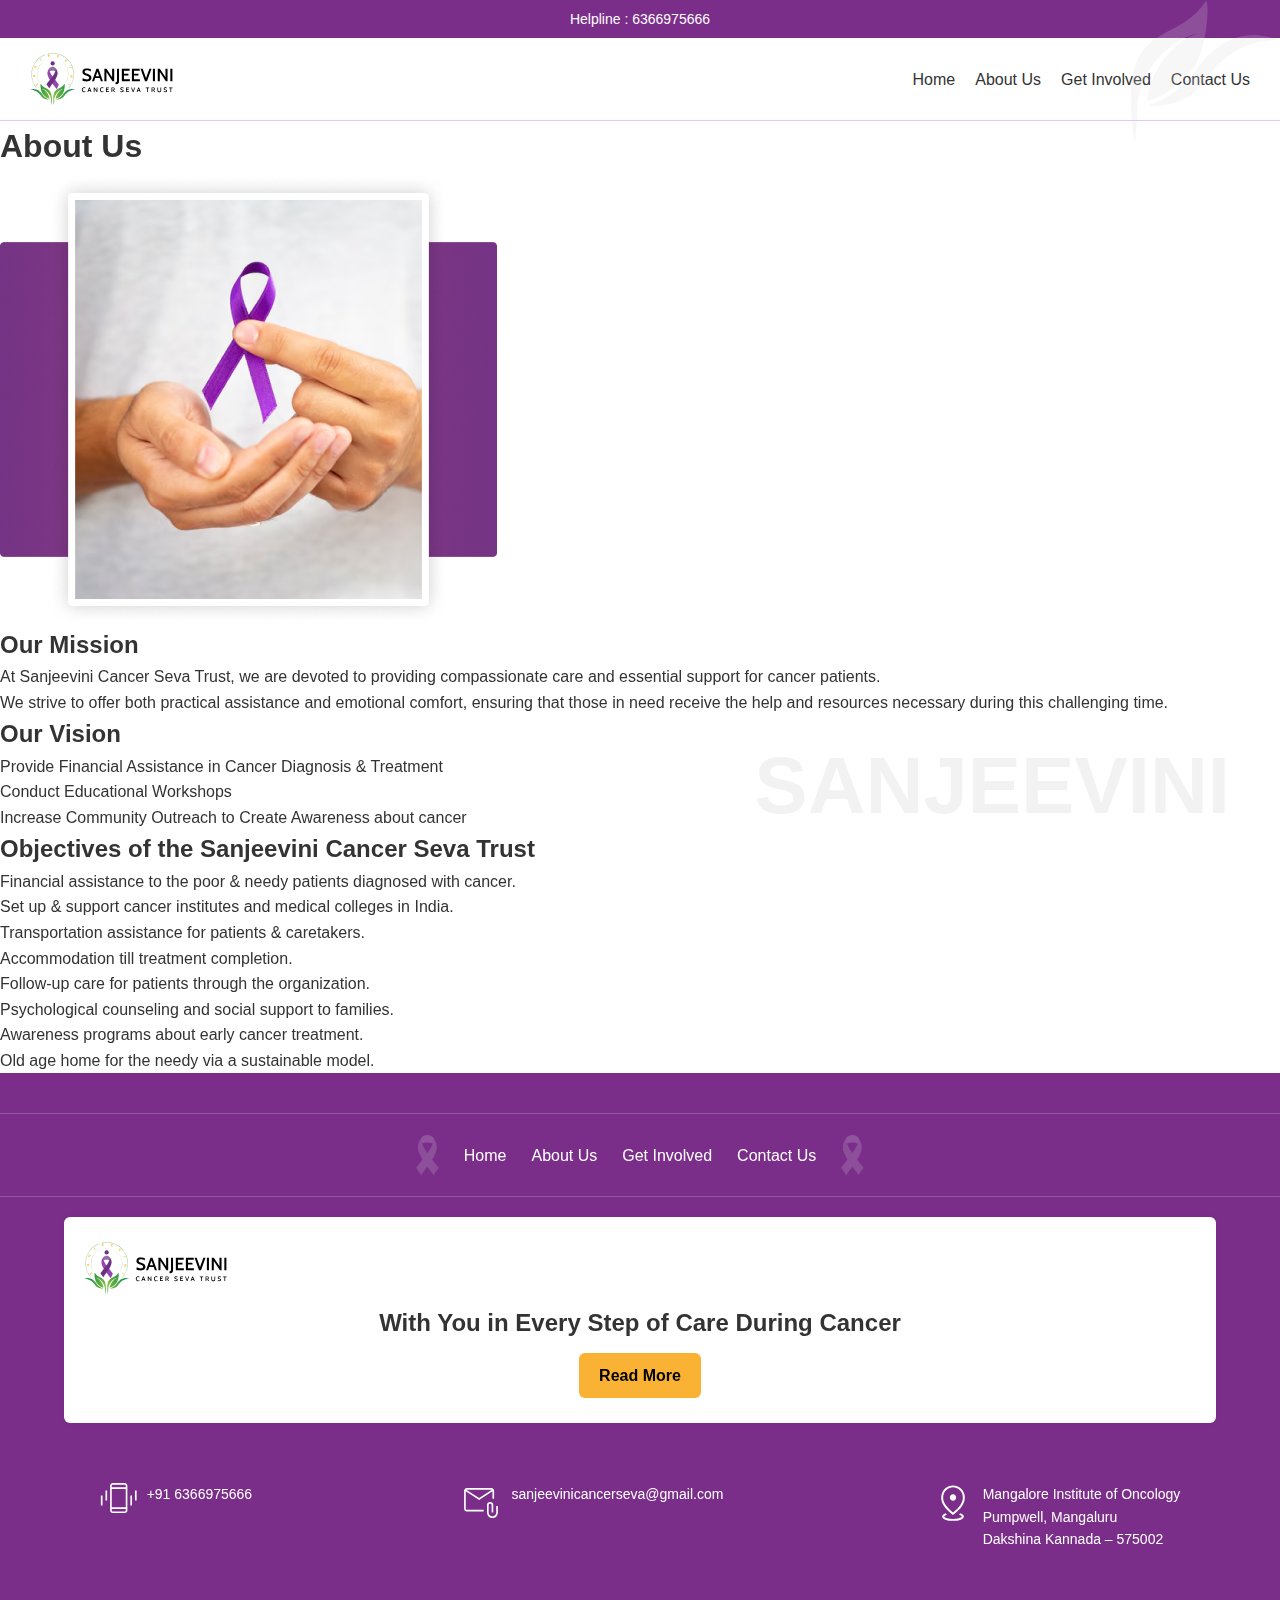
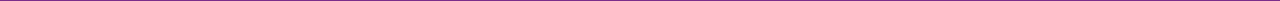
<file: index.html>
<!DOCTYPE html>
<html lang="en">
<head>
  <meta charset="UTF-8" />
  <meta name="viewport" content="width=device-width, initial-scale=1.0" />
  <title>Sanjeevini Cancer Seva Trust</title>
  <link rel="stylesheet" href="style.css" />
  <style>
    .hamburger {
      display: none;
    }

    @media (max-width: 768px) {
      .navbar {
        position: relative;
      }

      .hamburger {
        display: block;
        font-size: 28px;
        background: none;
        border: none;
        color: #7b2d8a;
        cursor: pointer;
        position: absolute;
        top: 50%;
        right: 20px;
        transform: translateY(-50%);
        z-index: 1001;
      }

      #nav-links {
        display: none;
        flex-direction: column;
        position: absolute;
        top: 60px;
        right: 20px;
        background-color: #fff;
        border: 1px solid #ccc;
        box-shadow: 0 8px 20px rgba(0, 0, 0, 0.1);
        border-radius: 10px;
        padding: 10px 0;
        z-index: 1000;
      }

      #nav-links.show {
        display: flex;
      }

      #nav-links li {
        text-align: right;
        padding: 10px 20px;
      }
    }
  </style>
</head>
<body>
  <!-- Top-right leaf image -->
  <img src="leaf_img.svg" alt="Leaf" class="leaf-top-right" />

  <!-- Header -->
  <header>
    <div class="top-bar">Helpline : 6366975666</div>
    <nav class="navbar">
      <img src="header_logo.svg" alt="Cancer Ribbon" />
      <!-- Hamburger Menu Icon -->
      <button class="hamburger" onclick="toggleMobileMenu()">&#9776;</button>
      <!-- Navigation Links -->
      <ul id="nav-links">
        <li><a href="home.html">Home</a></li>
        <li><a href="index.html">About Us</a></li>
        <li><a href="involved.html">Get Involved</a></li>
        <li><a href="contact.html">Contact Us</a></li>
      </ul>
    </nav>
  </header>

  <section class="about">
    <h1>About Us</h1>
    <div class="about-content">
      <img src="cancer_ribbon.png" alt="Cancer Ribbon" />
      <div>
        <h2>Our Mission</h2>
        <p>At Sanjeevini Cancer Seva Trust, we are devoted to providing compassionate care and essential support for cancer patients.</p>
        <p>We strive to offer both practical assistance and emotional comfort, ensuring that those in need receive the help and resources necessary during this challenging time.</p>

        <h2>Our Vision</h2>
        <ul class="orange-checkbox-list">
          <li>Provide Financial Assistance in Cancer Diagnosis & Treatment</li>
          <li>Conduct Educational Workshops</li>
          <li>Increase Community Outreach to Create Awareness about cancer</li>
        </ul>
      </div>
    </div>
  </section>

  <section class="objectives">
    <h2>Objectives of the Sanjeevini Cancer Seva Trust</h2>
    <ul>
      <li>Financial assistance to the poor & needy patients diagnosed with cancer.</li>
      <li>Set up & support cancer institutes and medical colleges in India.</li>
      <li>Transportation assistance for patients & caretakers.</li>
      <li>Accommodation till treatment completion.</li>
      <li>Follow-up care for patients through the organization.</li>
      <li>Psychological counseling and social support to families.</li>
      <li>Awareness programs about early cancer treatment.</li>
      <li>Old age home for the needy via a sustainable model.</li>
    </ul>
  </section>

  <footer>
    <nav class="footer-nav">
      <img src="vision_img.svg" alt="Ribbon" class="ribbon-icon" />
      <a href="home.html">Home</a>
      <a href="index.html">About Us</a>
      <a href="involved.html">Get Involved</a>
      <a href="contact.html">Contact Us</a>
      <img src="vision_img.svg" alt="Ribbon" class="ribbon-icon" />
    </nav>

    <div class="footer-box">
      <img src="header_logo.svg" alt="Sanjeevini Logo" />
      <h2>With You in Every Step of Care During Cancer</h2>
      <a href="#" class="read-more-btn">Read More</a>
    </div>

    <div class="footer-contact">
      <div class="contact-item">
        <img src="phone.svg" alt="Phone" />
        <p>+91 6366975666</p>
      </div>
      <div class="contact-item">
        <img src="email.svg" alt="Email" />
        <p>sanjeevinicancerseva@gmail.com</p>
      </div>
      <div class="contact-item">
        <img src="location.svg" alt="Location" />
        <p>
          Mangalore Institute of Oncology<br />
          Pumpwell, Mangaluru<br />
          Dakshina Kannada – 575002
        </p>
      </div>
    </div>
  </footer>

  <!-- Mobile Toggle Script -->
  <script>
    function toggleMobileMenu() {
      const navLinks = document.getElementById("nav-links");
      navLinks.classList.toggle("show");
    }
  </script>
</body>
</html>
</file>
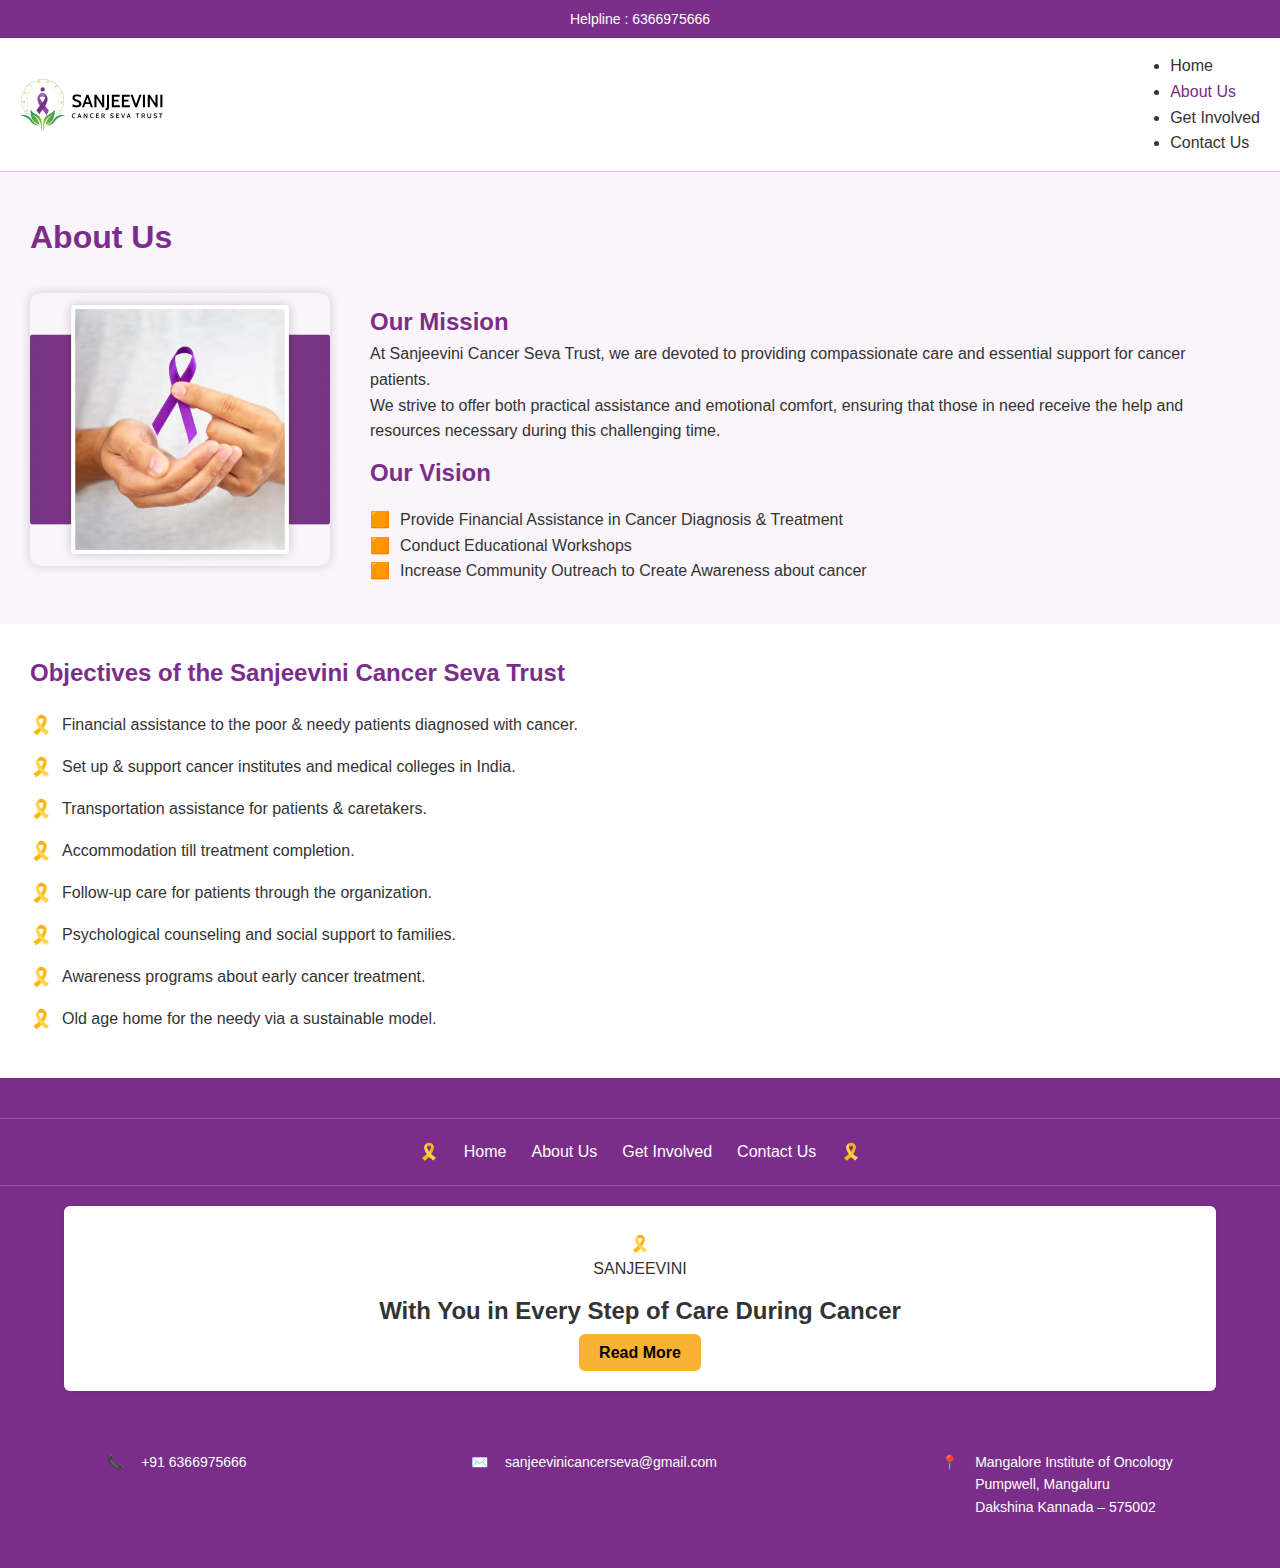
<file: aboutus.html>
<!DOCTYPE html>
<html lang="en">
<head>
  <meta charset="UTF-8" />
  <meta name="viewport" content="width=device-width, initial-scale=1.0" />
  <title>Get Involved - Sanjeevini Trust</title>
  <link rel="stylesheet" href="aboutus.css" />
</head>
<body>
  <!-- Top-right leaf image -->
  <img src="leaf_img.svg" alt="Leaf" class="leaf-top-right" />

  <!-- Header -->
  <header>
    <div class="top-bar">Helpline : 6366975666</div>
    <nav class="navbar">
      <img src="header_logo.svg" alt="Cancer Ribbon" />

      <!-- Dropdown Hamburger Menu -->
      <div class="dropdown">
        <button class="hamburger" aria-expanded="false" onclick="toggleDropdown()">☰</button>
        <ul id="dropdown-menu" class="dropdown-menu">
          <li><a href="home.html">Home</a></li>
          <li><a class="active" href="aboutus.html">About Us</a></li>
          <li><a href="index.html">Get Involved</a></li>
          <li><a href="contact.html">Contact Us</a></li>
        </ul>
      </div>
    </nav>
  </header>

  <!-- Page Content -->
  <section class="about">
    <h1>About Us</h1>
    <div class="about-content">
      <img src="cancer_ribbon.png" alt="Cancer Ribbon" />
      <div>
        <h2>Our Mission</h2>
        <p>At Sanjeevini Cancer Seva Trust, we are devoted to providing compassionate care and essential support for cancer patients.</p>
        <p>We strive to offer both practical assistance and emotional comfort, ensuring that those in need receive the help and resources necessary during this challenging time.</p>

        <h2>Our Vision</h2>
        <ul class="orange-checkbox-list">
          <li>Provide Financial Assistance in Cancer Diagnosis & Treatment</li>
          <li>Conduct Educational Workshops</li>
          <li>Increase Community Outreach to Create Awareness about cancer</li>
        </ul>
      </div>
    </div>
  </section>

  <section class="objectives">
    <h2>Objectives of the Sanjeevini Cancer Seva Trust</h2>
    <ul class="objectives-list">
      <li><span class="bullet-icon">🎗️</span> Financial assistance to the poor & needy patients diagnosed with cancer.</li>
      <li><span class="bullet-icon">🎗️</span> Set up & support cancer institutes and medical colleges in India.</li>
      <li><span class="bullet-icon">🎗️</span> Transportation assistance for patients & caretakers.</li>
      <li><span class="bullet-icon">🎗️</span> Accommodation till treatment completion.</li>
      <li><span class="bullet-icon">🎗️</span> Follow-up care for patients through the organization.</li>
      <li><span class="bullet-icon">🎗️</span> Psychological counseling and social support to families.</li>
      <li><span class="bullet-icon">🎗️</span> Awareness programs about early cancer treatment.</li>
      <li><span class="bullet-icon">🎗️</span> Old age home for the needy via a sustainable model.</li>
    </ul>
  </section>

  <footer>
    <nav class="footer-nav">
      <div class="ribbon-icon">🎗️</div>
      <a href="home.html">Home</a>
      <a href="aboutus.html">About Us</a>
      <a href="index.html">Get Involved</a>
      <a href="contact.html">Contact Us</a>
      <div class="ribbon-icon">🎗️</div>
    </nav>

    <div class="footer-box">
      <div class="footer-logo">
        <div class="footer-logo-icon">🎗️</div>
        <span>SANJEEVINI</span>
      </div>
      <h2>With You in Every Step of Care During Cancer</h2>
      <a href="#" class="read-more-btn">Read More</a>
    </div>

    <div class="footer-contact">
      <div class="contact-item">
        <div class="contact-icon phone-icon-small"></div>
        <p>+91 6366975666</p>
      </div>
      <div class="contact-item">
        <div class="contact-icon email-icon-small"></div>
        <p>sanjeevinicancerseva@gmail.com</p>
      </div>
      <div class="contact-item">
        <div class="contact-icon location-icon-small"></div>
        <p>Mangalore Institute of Oncology<br />Pumpwell, Mangaluru<br />Dakshina Kannada – 575002</p>
      </div>
    </div>
  </footer>

  <!-- Script for Dropdown -->
  <script>
    function toggleDropdown() {
      const dropdown = document.getElementById('dropdown-menu');
      const button = document.querySelector('.hamburger');
      const isOpen = dropdown.classList.toggle('show');
      button.setAttribute('aria-expanded', isOpen);
    }

    // Close dropdown when clicking outside
    window.addEventListener('click', function (e) {
      const dropdown = document.getElementById('dropdown-menu');
      const button = document.querySelector('.hamburger');
      if (!button.contains(e.target) && !dropdown.contains(e.target)) {
        dropdown.classList.remove('show');
        button.setAttribute('aria-expanded', false);
      }
    });
  </script>
</body>
</html>
</file>
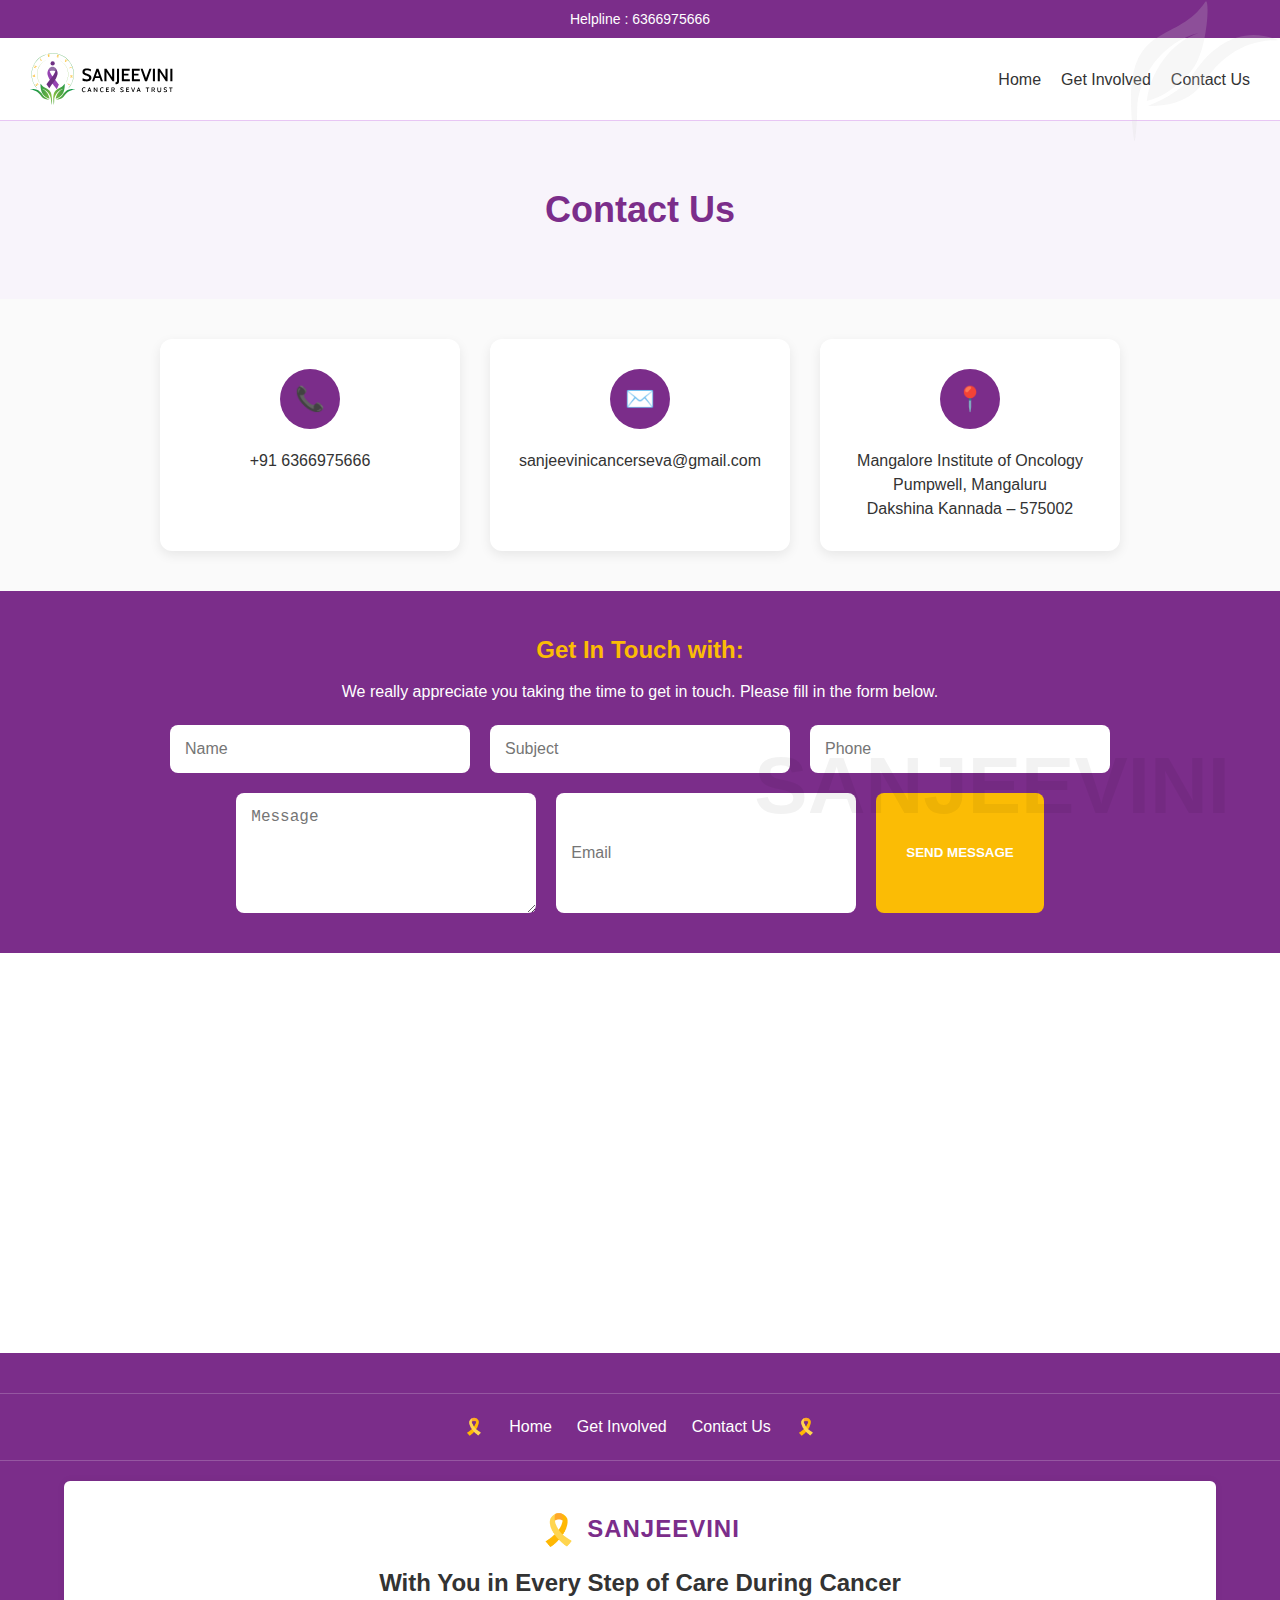
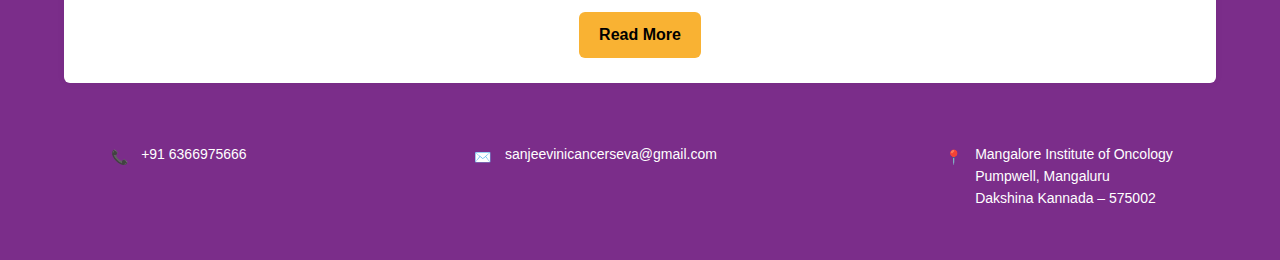
<file: contact.html>
<!DOCTYPE html>
<html lang="en">
<head>
  <meta charset="UTF-8" />
  <meta name="viewport" content="width=device-width, initial-scale=1.0" />
  <title>Sanjeevini Cancer Seva Trust</title>
  <link rel="stylesheet" href="contact.css" />
</head>
<body>
  <!-- Top-right leaf image -->
  <img src="leaf_img.svg" alt="Leaf" class="leaf-top-right" />

  <!-- Header -->
  <header>
    <div class="top-bar">Helpline : 6366975666</div>
    <nav class="navbar">
      <img src="header_logo.svg" alt="Cancer Ribbon" />
      <!-- Hamburger Menu Icon -->
<button class="hamburger" onclick="toggleMobileMenu()">☰</button>

<!-- Navigation Links -->
<ul id="nav-links">
        <li><a href="home.html">Home</a></li>
        <li><a href="involved.html">Get Involved</a></li>
        <li><a href="contact.html">Contact Us</a></li>
      </ul>

     </nav>
  </header>


  <!-- Page Heading -->
  <section class="page-header">
    <h1>Contact Us</h1>
  </section>

  <!-- Contact Info Section -->
  <section class="contact-section">
    <div class="contact-cards">
      <!-- Phone Card -->
      <div class="contact-card">
        <div class="icon phone-icon"></div>
        <p>+91 6366975666</p>
      </div>
  
      <!-- Email Card -->
      <div class="contact-card">
        <div class="icon email-icon"></div>
        <p>sanjeevinicancerseva@gmail.com</p>
      </div>
  
      <!-- Location Card -->
      <div class="contact-card">
        <div class="icon location-icon"></div>
        <p>
          Mangalore Institute of Oncology<br />
          Pumpwell, Mangaluru<br />
          Dakshina Kannada – 575002
        </p>
      </div>
    </div>
  </section>

  <!-- Contact Form -->
  <section class="form-section">
    <h3>Get In Touch with:</h3>
    <p>We really appreciate you taking the time to get in touch. Please fill in the form below.</p>
    <form class="contact-form">
      <input type="text" placeholder="Name" required />
      <input type="text" placeholder="Subject" required />
      <input type="tel" placeholder="Phone" required />
      <textarea placeholder="Message" required></textarea>
      <input type="email" placeholder="Email" required />
      <button type="submit" class="send-btn">SEND MESSAGE</button>
    </form>
  </section>

  <!-- Embedded Map -->
  <section class="map-section">
    <iframe
      src="https://www.google.com/maps/embed?pb=!1m18!1m12!1m3!1d3890.249622787835!2d74.84942127479554!3d12.867343687419323!2m3!1f0!2f0!3f0!3m2!1i1024!2i768!4f13.1!3m3!1m2!1s0x3ba35b4fae72f52f%3A0xbb362cb22b59eae4!2sMangalore%20Institute%20of%20Oncology!5e0!3m2!1sen!2sin!4v1689403542395!5m2!1sen!2sin"
      width="100%"
      height="450"
      style="border:0;"
      allowfullscreen=""
      loading="lazy"
      referrerpolicy="no-referrer-when-downgrade">
    </iframe>
  </section>

  <!-- Footer -->
  <footer>
    <nav class="footer-nav">
      <div class="ribbon-icon">🎗️</div>
      <a href="home.html">Home</a>
      <a href="involved.html">Get Involved</a>
      <a href="contact.html">Contact Us</a>
      <div class="ribbon-icon">🎗️</div>
    </nav>

    <div class="footer-box">
      <div class="footer-logo">
        <div class="footer-logo-icon">🎗️</div>
        <span>SANJEEVINI</span>
      </div>
      <h2>With You in Every Step of Care During Cancer</h2>
      <a href="#" class="read-more-btn">Read More</a>
    </div>

    <div class="footer-contact">
      <div class="contact-item">
        <div class="contact-icon phone-icon-small"></div>
        <p>+91 6366975666</p>
      </div>
      <div class="contact-item">
        <div class="contact-icon email-icon-small"></div>
        <p>sanjeevinicancerseva@gmail.com</p>
      </div>
      <div class="contact-item">
        <div class="contact-icon location-icon-small"></div>
        <p>
          Mangalore Institute of Oncology<br />
          Pumpwell, Mangaluru<br />
          Dakshina Kannada – 575002
        </p>
      </div>
    </div>
  </footer>

  <!-- Responsive Hamburger Menu JS -->
  <script>
    const menuToggle = document.getElementById("menu-toggle");
    const navLinks = document.getElementById("nav-links");

    menuToggle.addEventListener("click", () => {
      navLinks.classList.toggle("active");
    });

    // Optional: Close nav on link click (mobile)
    const links = navLinks.querySelectorAll("a");
    links.forEach(link => {
      link.addEventListener("click", () => {
        navLinks.classList.remove("active");
      });
    });
  </script>
  <script>
    function toggleMobileMenu() {
      const navLinks = document.getElementById('nav-links');
      navLinks.classList.toggle('show');
    }
  </script>
  
</body>
</html>
</file>
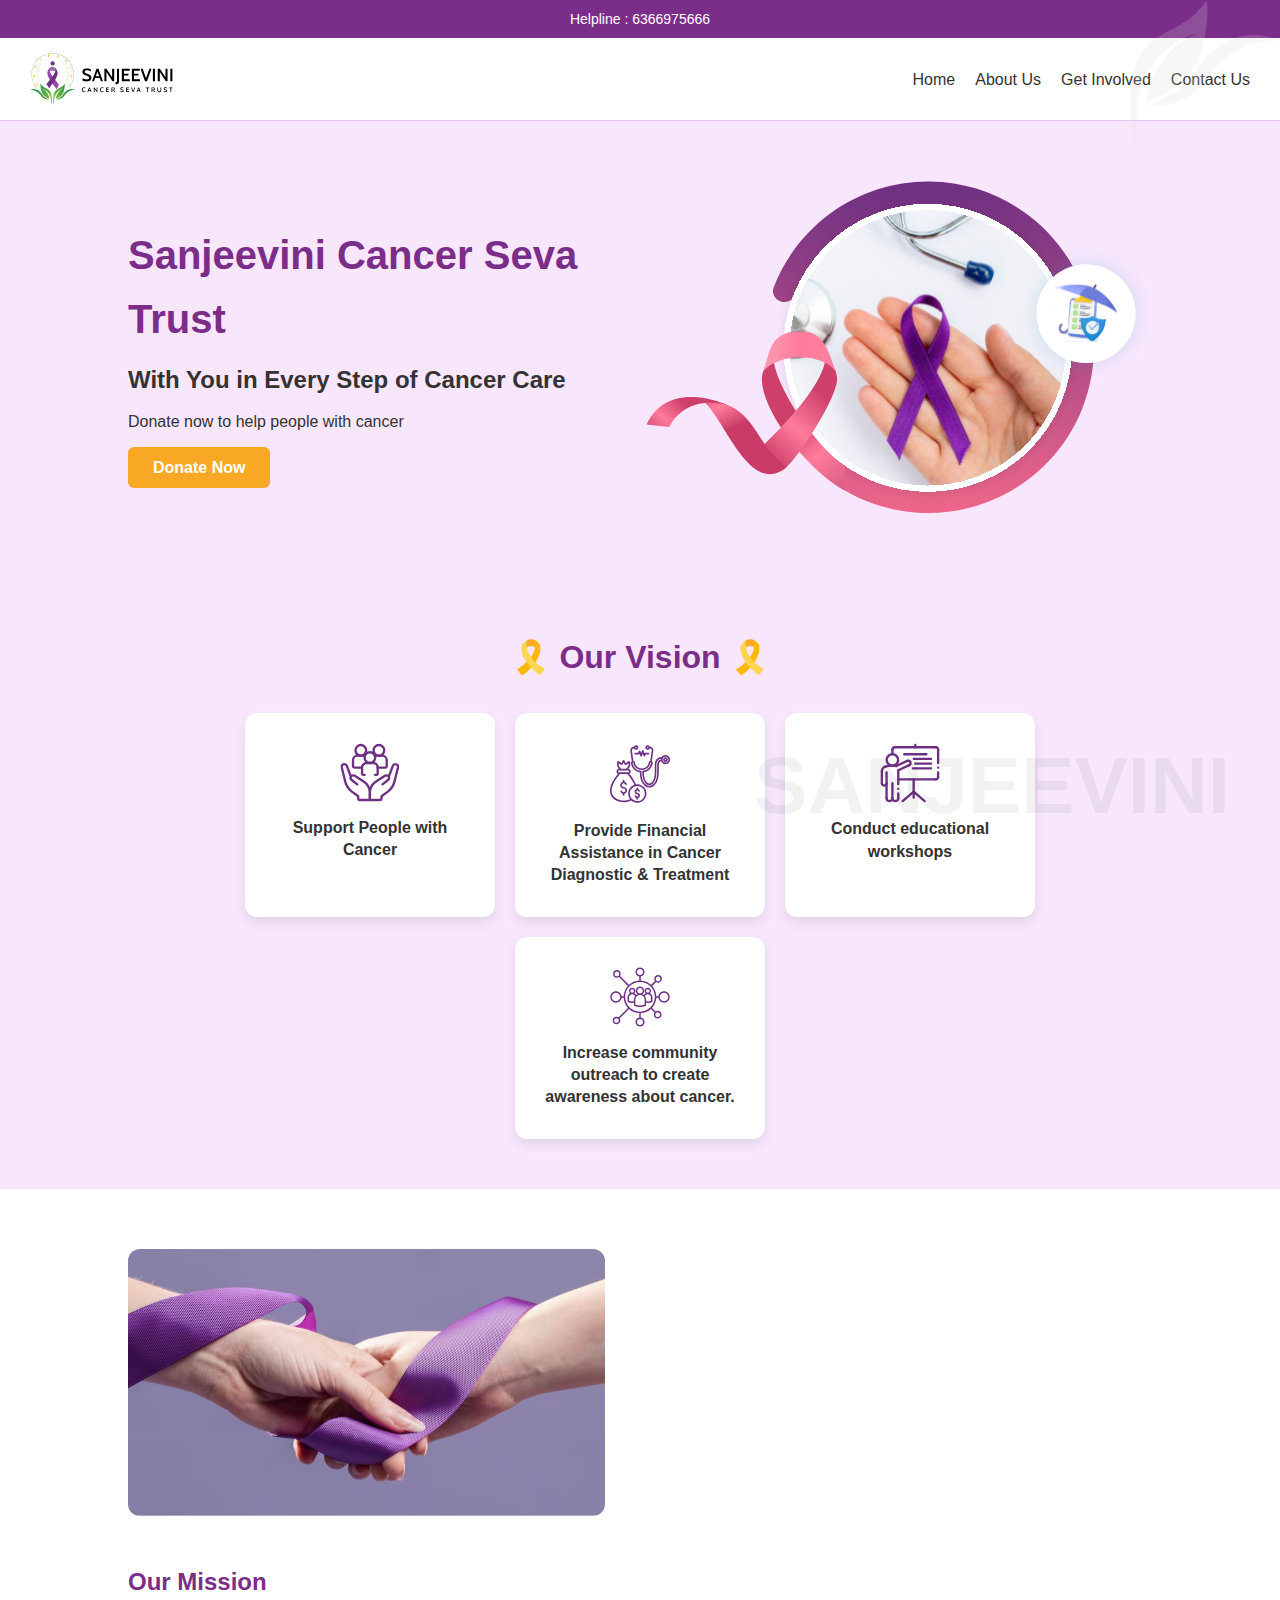
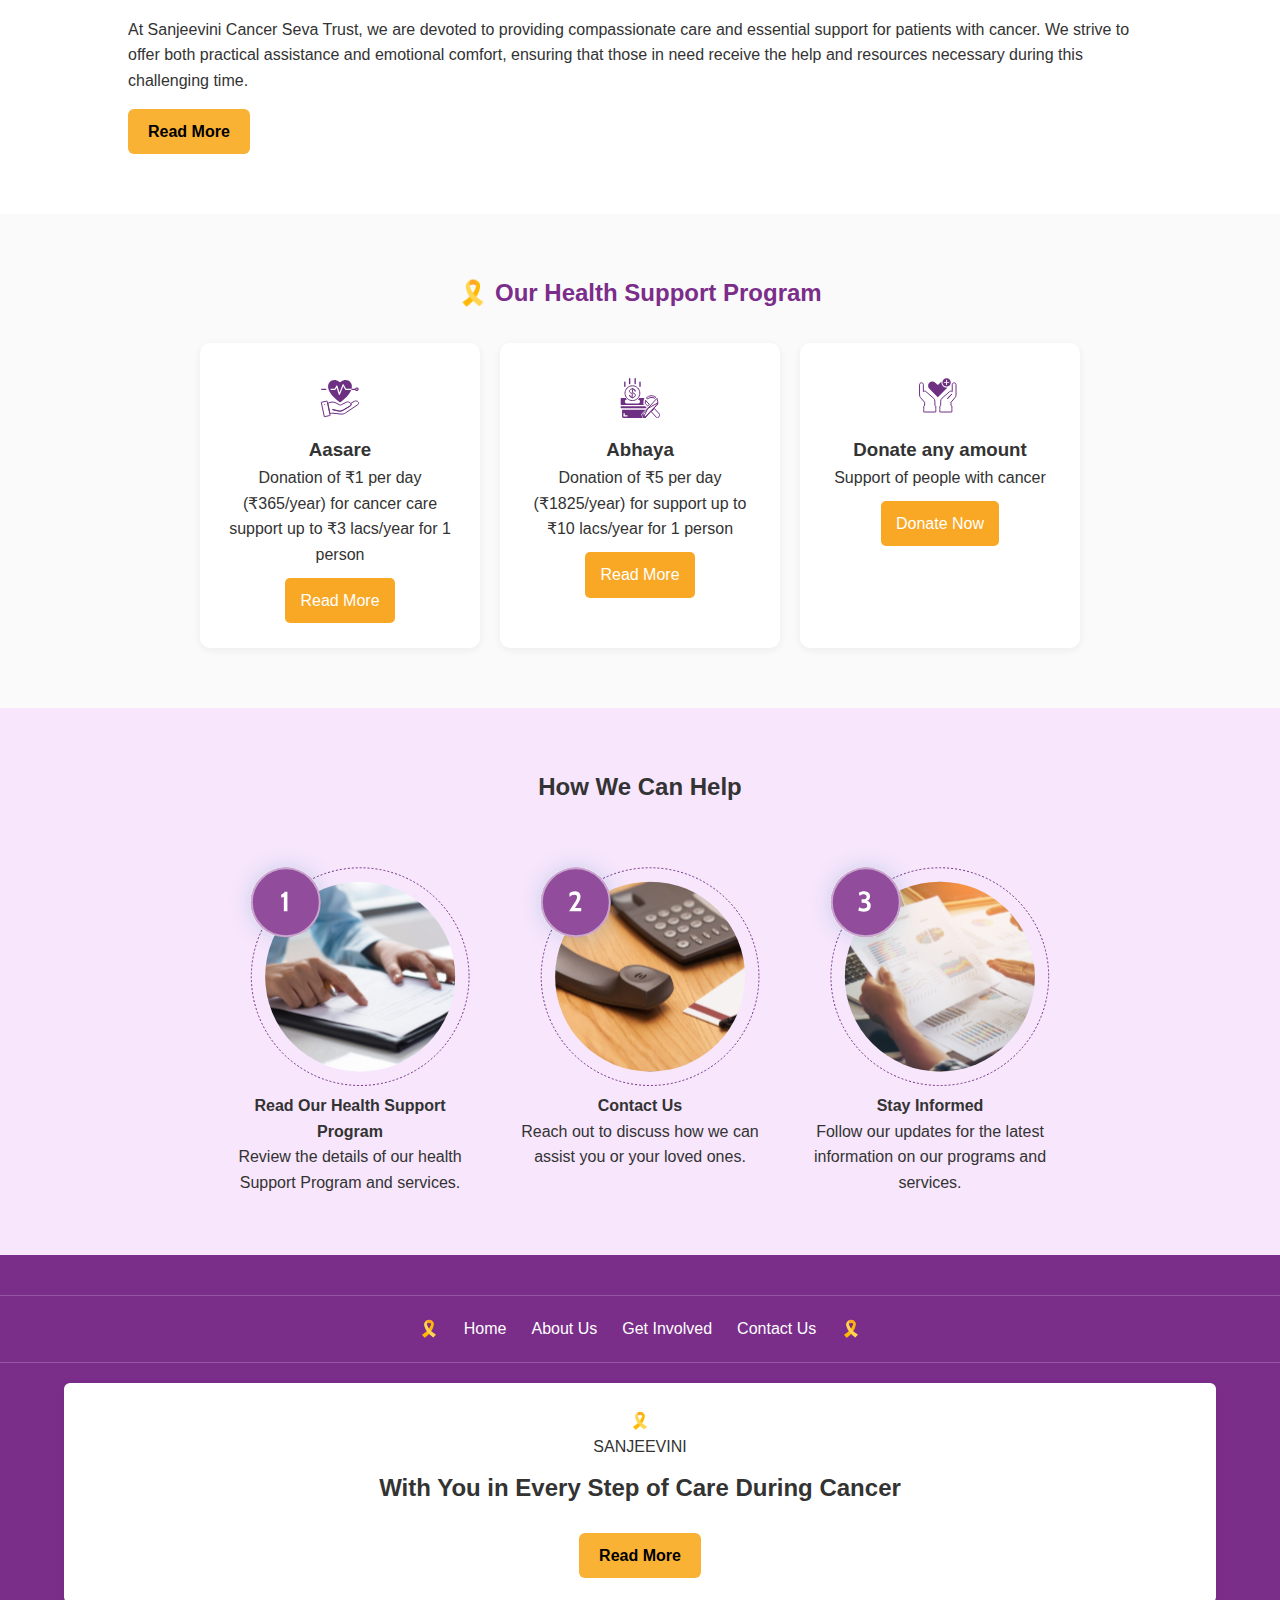
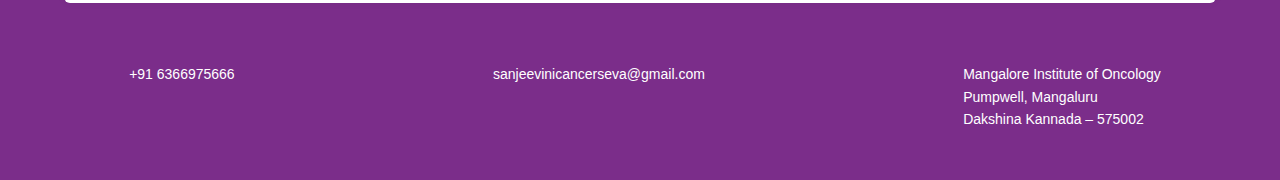
<file: home.html>
<!DOCTYPE html>
<html lang="en">
<head>
  <meta charset="UTF-8" />
  <meta name="viewport" content="width=device-width, initial-scale=1.0" />
  <title>Sanjeevini Cancer Seva Trust</title>
  <link rel="stylesheet" href="home.css" />
</head>
<body>
  <!-- Top-right leaf image -->
  <img src="leaf_img.svg" alt="Leaf" class="leaf-top-right" />

  <!-- Header -->
  <header>
    <div class="top-bar">Helpline : 6366975666</div>
    <nav class="navbar">
      <img src="header_logo.svg" alt="Cancer Ribbon" />
      <button id="menu-toggle" class="hamburger">&#9776;</button>
      <ul id="nav-links">
        <li><a href="#">Home</a></li>
        <li><a href="index.html">About Us</a></li>
        <li><a href="involved.html">Get Involved</a></li>
        <li><a href="contact.html">Contact Us</a></li>
      </ul>
    </nav>
  </header>

  <!-- Hero Section -->
  <section class="hero">
    <div class="hero-text">
      <h1>Sanjeevini Cancer Seva Trust</h1>
      <h3>With You in Every Step of Cancer Care</h3>
      <p>Donate now to help people with cancer</p>
      <a href="#" class="donate-btn">Donate Now</a>
    </div>
    <div class="hero-image">
      <img src="banner_img.svg" alt="Cancer Ribbon" />
    </div>
  </section>

  <!-- Vision Section -->
  <section class="vision">
    <h2><span class="ribbon">🎗️</span> Our Vision <span class="ribbon">🎗️</span></h2>
    <div class="vision-cards">
      <div class="card">
        <img src="vision1.svg" alt="Support" />
        <p>Support People with Cancer</p>
      </div>
      <div class="card">
        <img src="vision2.svg" alt="Diagnosis" />
        <p>Provide Financial Assistance in Cancer Diagnostic & Treatment</p>
      </div>
      <div class="card">
        <img src="vision3.svg" alt="Workshop" />
        <p>Conduct educational workshops</p>
      </div>
      <div class="card">
        <img src="vision4.svg" alt="Awareness" />
        <p>Increase community outreach to create awareness about cancer.</p>
      </div>
    </div>
  </section>

  <!-- Info Section - Styled like Vision Section -->

  <!-- Mission Section -->
  <section class="mission">
    <div class="mission-image">
      <img src="mission_img.svg" alt="Holding Ribbon" />
    </div>
    <div class="mission-text">
      <h2>Our Mission</h2>
      <p>
        At Sanjeevini Cancer Seva Trust, we are devoted to providing compassionate care
        and essential support for patients with cancer. We strive to offer both practical assistance
        and emotional comfort, ensuring that those in need receive the help and resources necessary
        during this challenging time.
      </p>
      <a href="#" class="read-more-btn">Read More</a>
    </div>
  </section>

  <!-- Health Support Program -->
  <section class="support-program">
    <h2><span class="ribbon">🎗️</span> Our Health Support Program</h2>
    <div class="program-cards">
      <div class="program-card">
        <img src="support1.svg" alt="Health" />
        <h3>Aasare</h3>
        <p>Donation of ₹1 per day (₹365/year) for cancer care support up to ₹3 lacs/year for 1 person</p>
        <a href="#" class="program-btn">Read More</a>
      </div>
      <div class="program-card">
        <img src="support2.svg" alt="Money" />
        <h3>Abhaya</h3>
        <p>Donation of ₹5 per day (₹1825/year) for support up to ₹10 lacs/year for 1 person</p>
        <a href="#" class="program-btn">Read More</a>
      </div>
      <div class="program-card">
        <img src="support3.svg" alt="Donate" />
        <h3>Donate any amount</h3>
        <p>Support of people with cancer</p>
        <a href="#" class="program-btn">Donate Now</a>
      </div>
    </div>
  </section>

  <!-- How We Can Help -->
  <section class="help-section">
    <h2>How We Can Help</h2>
    <div class="steps">
      <div class="step">
        
        <img src="help1.svg" alt="Read" />
        <h4>Read Our Health Support Program</h4>
        <p>Review the details of our health Support Program and services.</p>
      </div>
      <div class="step">
 
        <img src="help2.svg" alt="Contact" />
        <h4>Contact Us</h4>
        <p>Reach out to discuss how we can assist you or your loved ones.</p>
      </div>
      <div class="step">
       
        <img src="help3.svg" alt="Stay Informed" />
        <h4>Stay Informed</h4>
        <p>Follow our updates for the latest information on our programs and services.</p>
      </div>
    </div>
  </section>

  <!-- Footer -->
  <footer>
    <nav class="footer-nav">
      <div class="ribbon-icon">🎗️</div>
      <a href="#">Home</a>
      <a href="index.html">About Us</a>
      <a href="involved.html">Get Involved</a>
      <a href="contact.html">Contact Us</a>
      <div class="ribbon-icon">🎗️</div>
    </nav>

    <div class="footer-box">
      <div class="footer-logo">
        <div class="footer-logo-icon">🎗️</div>
        <span>SANJEEVINI</span>
      </div>
      <h2>With You in Every Step of Care During Cancer</h2>
      <a href="#" class="read-more-btn">Read More</a>
    </div>

    <div class="footer-contact">
      <div class="contact-item">
        <div class="contact-icon phone-icon-small"></div>
        <p>+91 6366975666</p>
      </div>
      <div class="contact-item">
        <div class="contact-icon email-icon-small"></div>
        <p>sanjeevinicancerseva@gmail.com</p>
      </div>
      <div class="contact-item">
        <div class="contact-icon location-icon-small"></div>
        <p>Mangalore Institute of Oncology<br />Pumpwell, Mangaluru<br />Dakshina Kannada – 575002</p>
      </div>
    </div>
  </footer>
  <script>
    const menuToggle = document.getElementById("menu-toggle");
    const navLinks = document.getElementById("nav-links");

    menuToggle.addEventListener("click", () => {
      navLinks.classList.toggle("active");
    });

    // Optional: Close nav on link click (mobile)
    const links = navLinks.querySelectorAll("a");
    links.forEach(link => {
      link.addEventListener("click", () => {
        navLinks.classList.remove("active");
      });
    });
  </script>
</body>
</html>
</file>
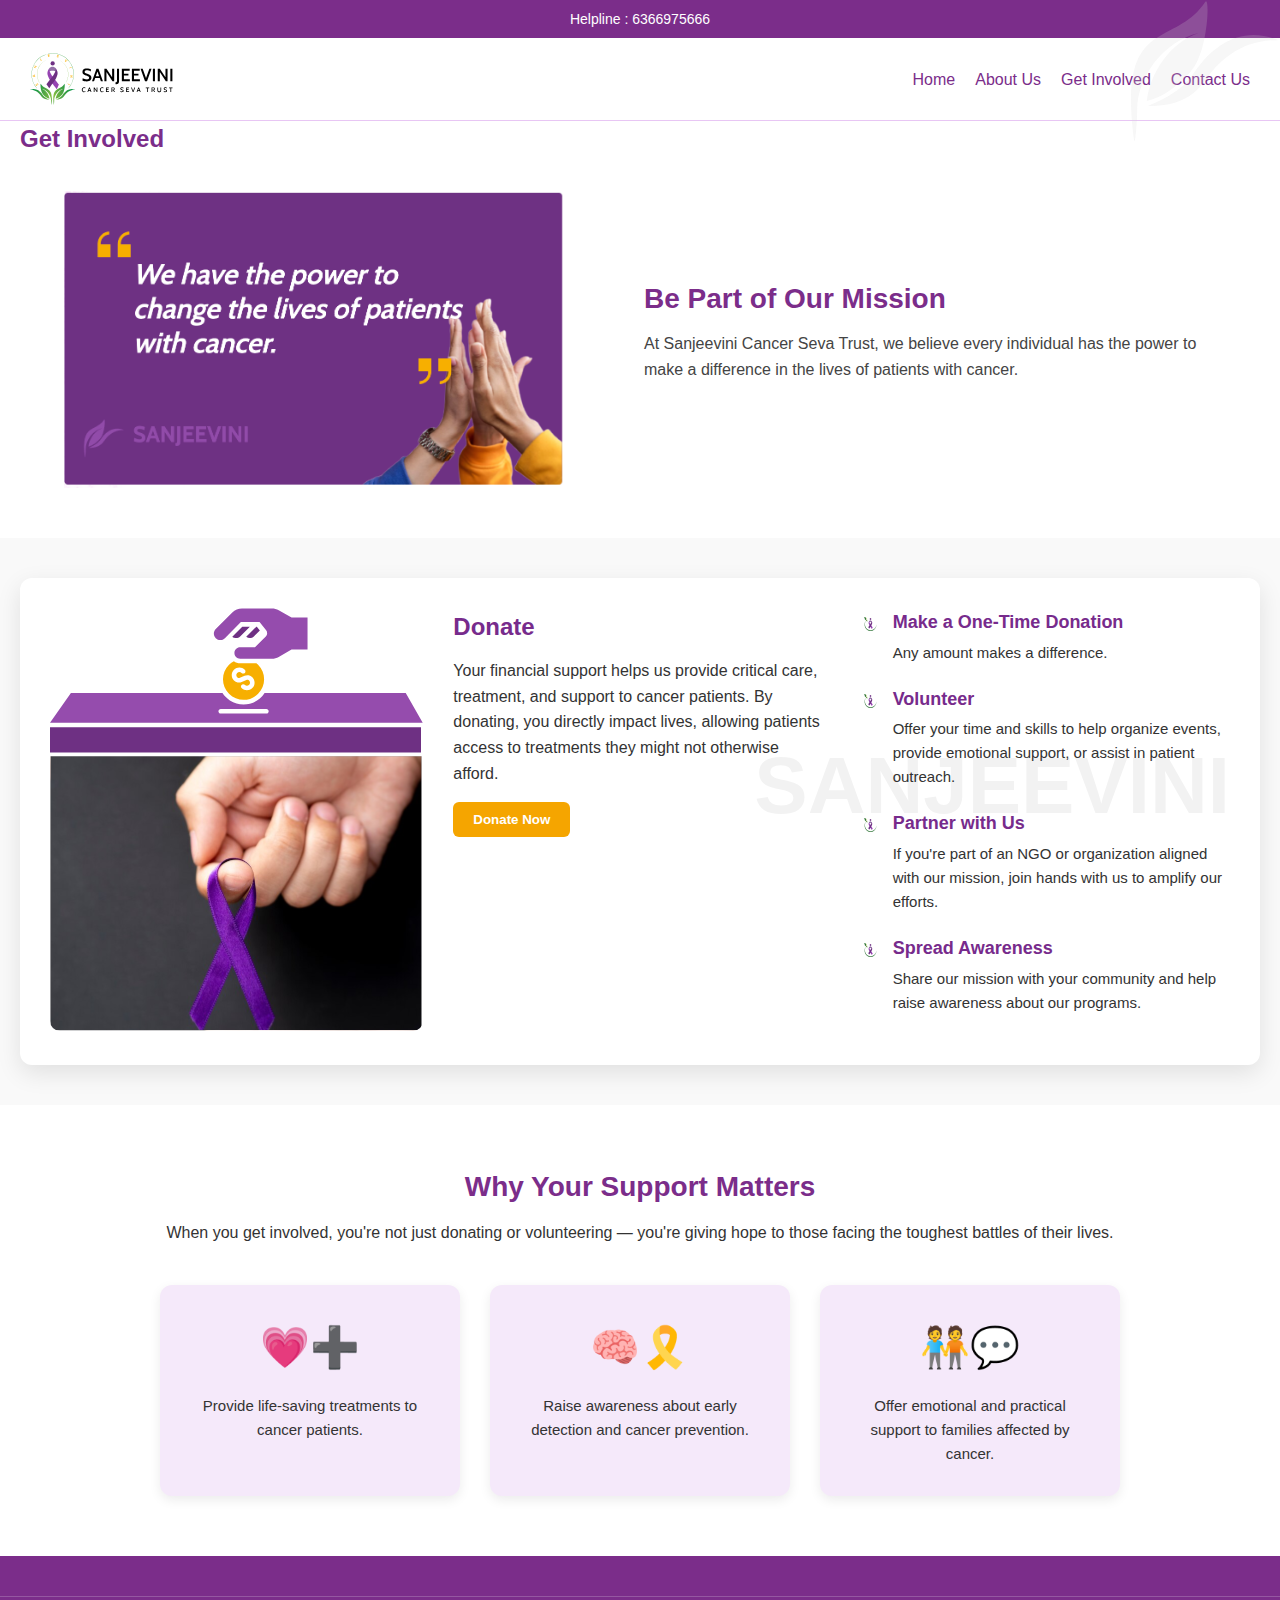
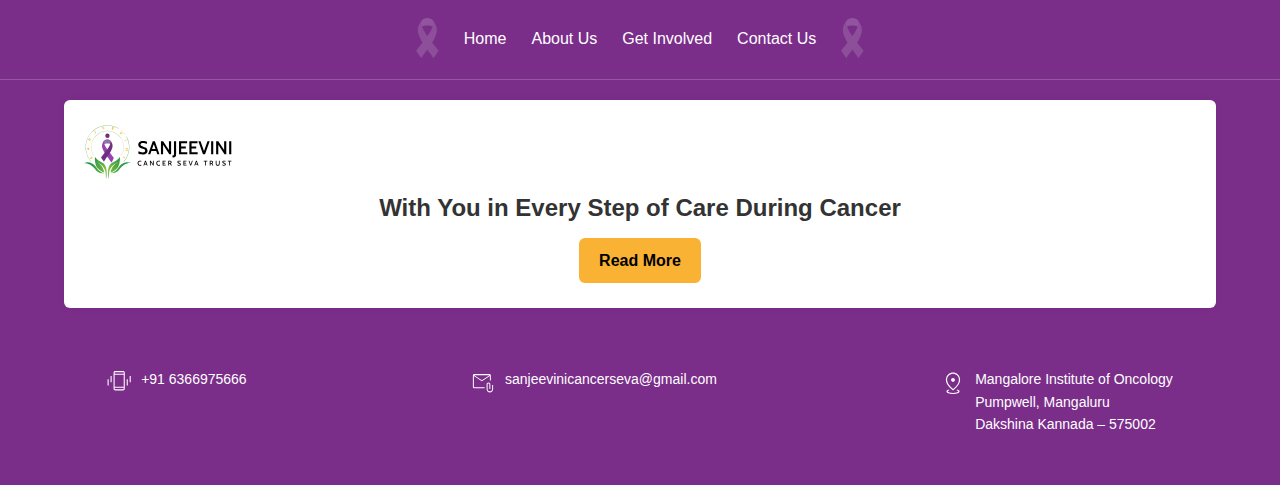
<file: involved.html>
<!DOCTYPE html>
<html lang="en">
<head>
  <meta charset="UTF-8" />
  <meta name="viewport" content="width=device-width, initial-scale=1.0" />
  <title>Get Involved - Sanjeevini Trust</title>
  <link rel="stylesheet" href="involved.css" />
</head>
<body>
  <!-- Top-right leaf image -->
  <img src="leaf_img.svg" alt="Leaf" class="leaf-top-right" />

  <!-- Header -->
  <header>
    <div class="top-bar">Helpline : 6366975666</div>
    <nav class="navbar">
      <img src="header_logo.svg" alt="Cancer Ribbon" />

     
   <!-- Hamburger Menu Icon -->
<button class="hamburger" onclick="toggleMobileMenu()">☰</button>

<!-- Navigation Links -->
<ul id="nav-links">
        <li><a href="home.html">Home</a></li>
        <li><a href="index.html">About Us</a></li>
        <li><a href="involved.html">Get Involved</a></li>
        <li><a href="contact.html">Contact Us</a></li>
      </ul>

    </nav>
  </header>

  <!-- Page Heading -->
  <section class="page-header">
    <h1>Get Involved</h1>
  </section>

  <!-- Mission Section -->
  <div class="mission-container">
    <img src="card3.png" alt="High Five Hands" class="hands-img" />
    <div class="mission-text">
      <h2>Be Part of Our Mission</h2>
      <p>At Sanjeevini Cancer Seva Trust, we believe every individual has the power to make a difference in the lives of patients with cancer.</p>
    </div>
  </div>

  <!-- Donate Section -->
  <section class="donate-section">
    <div class="donate-card">
      <!-- Image -->
      <div class="donate-image">
        <img src="card2.svg" alt="Donate Ribbon Image" />
      </div>

      <!-- Donate Info -->
      <div class="donate-info">
        <h2>Donate</h2>
        <p>Your financial support helps us provide critical care, treatment, and support to cancer patients. By donating, you directly impact lives, allowing patients access to treatments they might not otherwise afford.</p>
        <button class="donate-button">Donate Now</button>
      </div>

      <!-- Ways to Help -->
      <div class="donate-actions">
        <ul>
          <li>
            <img src="pointer.png" alt="icon" />
            <div>
              <strong>Make a One-Time Donation</strong>
              <p>Any amount makes a difference.</p>
            </div>
          </li>
          <li>
            <img src="pointer.png" alt="icon" />
            <div>
              <strong>Volunteer</strong>
              <p>Offer your time and skills to help organize events, provide emotional support, or assist in patient outreach.</p>
            </div>
          </li>
          <li>
            <img src="pointer.png" alt="icon" />
            <div>
              <strong>Partner with Us</strong>
              <p>If you're part of an NGO or organization aligned with our mission, join hands with us to amplify our efforts.</p>
            </div>
          </li>
          <li>
            <img src="pointer.png" alt="icon" />
            <div>
              <strong>Spread Awareness</strong>
              <p>Share our mission with your community and help raise awareness about our programs.</p>
            </div>
          </li>
        </ul>
      </div>
    </div>
  </section>

  <!-- Impact Section -->
  <section class="support-impact">
    <h2>Why Your Support Matters</h2>
    <p class="subtext">When you get involved, you're not just donating or volunteering — you're giving hope to those facing the toughest battles of their lives.</p>
    <div class="impact-card-wrapper">
      <div class="impact-card">
        <div class="icon">💗➕</div>
        <p>Provide life-saving treatments to cancer patients.</p>
      </div>
      <div class="impact-card">
        <div class="icon">🧠🎗️</div>
        <p>Raise awareness about early detection and cancer prevention.</p>
      </div>
      <div class="impact-card">
        <div class="icon">🧑‍🤝‍🧑💬</div>
        <p>Offer emotional and practical support to families affected by cancer.</p>
      </div>
    </div>
  </section>

  <!-- Footer -->
  <footer>
    <nav class="footer-nav">
      <img src="vision_img.svg" alt="Ribbon" class="ribbon-icon" />
      <a href="home.html">Home</a>
      <a href="index.html">About Us</a>
      <a href="involved.html">Get Involved</a>
      <a href="contact.html">Contact Us</a>
      <img src="vision_img.svg" alt="Ribbon" class="ribbon-icon" />
    </nav>

    <div class="footer-box">
      <img src="header_logo.svg" alt="Sanjeevini Logo" />
      <h2>With You in Every Step of Care During Cancer</h2>
      <a href="#" class="read-more-btn">Read More</a>
    </div>

    <div class="footer-contact">
      <div class="contact-item">
        <img src="phone.svg" alt="Phone" />
        <p>+91 6366975666</p>
      </div>
      <div class="contact-item">
        <img src="email.svg" alt="Email" />
        <p>sanjeevinicancerseva@gmail.com</p>
      </div>
      <div class="contact-item">
        <img src="location.svg" alt="Location" />
        <p>
          Mangalore Institute of Oncology<br />
          Pumpwell, Mangaluru<br />
          Dakshina Kannada – 575002
        </p>
      </div>
    </div>
  </footer>

  <!-- Menu Toggle Script -->
  <script>
    document.addEventListener("DOMContentLoaded", function () {
      const menuToggle = document.getElementById('menu-toggle');
      const navLinks = document.getElementById('nav-links');
      menuToggle.addEventListener('click', () => {
        navLinks.classList.toggle('show');
      });
    });
  </script>
  <script>
    function toggleMobileMenu() {
      const navLinks = document.getElementById('nav-links');
      navLinks.classList.toggle('show');
    }
  </script>
  
</body>
</html>
</file>
<file: style.css>
/* RESET & BASE STYLES */
* {
  margin: 0;
  padding: 0;
  box-sizing: border-box;
}

body {
  font-family: 'Segoe UI', sans-serif;
  color: #333;
  background: #fff;
  line-height: 1.6;
  position: relative;
  overflow-x: hidden;
}

img {
  max-width: 100%;
  display: block;
}

/* PAGE HEADER */
.page-header {
  position: absolute;
  top: 80px;
  left: 20px;
  z-index: 100;
}

.page-header h1 {
  color: #7b2d8a;
  text-align: center;
  font-size: 1.5rem;
  margin: 40px 0 20px;
}

/* TOP BAR */
.top-bar {
  background: #7b2d8a;
  color: #fff;
  text-align: center;
  padding: 8px;
  font-size: 14px;
}

/* NAVBAR */
.navbar {
  display: flex;
  justify-content: space-between;
  align-items: center;
  background: #fff;
  padding: 15px 30px;
  border-bottom: 1px solid #e8c6f4;
  position: relative;
  z-index: 20;
}

.navbar ul {
  list-style: none;
  display: flex;
  gap: 20px;
}

.navbar a {
  text-decoration: none;
  color: #333;
  font-weight: 500;
  transition: color 0.3s ease;
}

.navbar a.active,
.navbar a:hover {
  color: #7b2d8a;
}

/* HAMBURGER MENU */
.hamburger {
  display: none;
  font-size: 28px;
  background: none;
  border: none;
  color: #7b2d8a;
  cursor: pointer;
  z-index: 25;
  transition: color 0.3s ease;
}

.hamburger:hover {
  color: #5c1f63;
}

/* MOBILE MENU */
.navbar ul.mobile-menu {
  display: none;
  flex-direction: column;
  position: absolute;
  top: 60px;
  right: 30px;
  background: #fff;
  border: 1px solid #e8c6f4;
  border-radius: 8px;
  padding: 15px 20px;
  box-shadow: 0 4px 12px rgba(0, 0, 0, 0.1);
  width: 200px;
  z-index: 10000;
}

.navbar ul.mobile-menu.active {
  display: flex;
}

.navbar ul.mobile-menu li {
  margin-bottom: 12px;
}

.navbar ul.mobile-menu li:last-child {
  margin-bottom: 0;
}

.navbar ul.mobile-menu li a {
  color: #333;
}

.navbar ul.mobile-menu li a:hover {
  color: #7b2d8a;
}

/* DECORATIVE IMAGE */
.leaf-top-right {
  position: fixed;
  top: 0;
  right: 0;
  width: 150px;
  height: auto;
  z-index: 10;
  opacity: 0.2;
  pointer-events: none;
}

/* WATERMARK */
body::after {
  content: "SANJEEVINI";
  position: fixed;
  bottom: 50px;
  right: 50px;
  font-size: 80px;
  font-weight: bold;
  color: #000;
  opacity: 0.05;
  z-index: 0;
  pointer-events: none;
  font-family: 'Segoe UI', sans-serif;
  white-space: nowrap;
  user-select: none;
}

header, .about, .objectives, footer {
  position: relative;
  z-index: 1;
}

/* MISSION SECTION */
.mission-container {
  display: flex;
  align-items: center;
  justify-content: center;
  gap: 40px;
  padding: 50px 5%;
  flex-wrap: wrap;
}

.hands-img {
  max-width: 500px;
  align-self: flex-end;
  width: 100%;
  height: auto;
  padding-top: 20px;
}

.mission-text {
  flex: 1 1 45%;
  padding-left: 40px;
  min-width: 300px;
}

.mission-text h2 {
  color: #7b2d8a;
  font-size: 28px;
  margin-bottom: 10px;
}

.mission-text p {
  color: #444;
  font-size: 16px;
}

/* DONATE SECTION */
.donate-section {
  padding: 40px 20px;
  background-color: #f9f9f9;
}

.donate-card {
  display: flex;
  flex-wrap: wrap;
  gap: 30px;
  background: #fff;
  border-radius: 12px;
  padding: 30px;
  box-shadow: 0 8px 24px rgba(0, 0, 0, 0.1);
}

.donate-image,
.donate-info,
.donate-actions {
  flex: 1;
  min-width: 250px;
}

.donate-image img {
  width: 100%;
  border-radius: 10px;
}

.donate-info h2 {
  color: #772b8c;
  margin-bottom: 12px;
  font-size: 24px;
}

.donate-info p {
  font-size: 16px;
  margin-bottom: 16px;
}

.donate-button {
  background-color: #f5a500;
  color: white;
  padding: 10px 20px;
  font-weight: bold;
  border: none;
  border-radius: 6px;
  cursor: pointer;
}

.donate-actions ul {
  list-style: none;
  padding: 0;
  margin: 0;
}

.donate-actions li {
  display: flex;
  gap: 12px;
  margin-bottom: 20px;
}

.donate-actions li img {
  width: 24px;
  height: 24px;
  margin-top: 4px;
}

.donate-actions strong {
  color: #772b8c;
  font-size: 18px;
}

.donate-actions p {
  font-size: 15px;
  margin: 4px 0 0;
}

/* SUPPORT LIST SECTION */
.support-list {
  list-style: none;
  padding-left: 0;
  display: flex;
  flex-direction: column;
  gap: 16px;
}

.support-list li {
  position: relative;
  padding: 16px 16px 16px 50px;
  background-color: #f5e9fa;
  border-radius: 8px;
  box-shadow: 0 2px 6px rgba(0, 0, 0, 0.05);
  color: #333;
  font-size: 15.5px;
  line-height: 1.5;
  font-weight: 500;
}

.support-list li::before {
  content: "";
  position: absolute;
  left: 16px;
  top: 50%;
  transform: translateY(-50%);
  width: 22px;
  height: 22px;
  background-image: url('tick-icon.png');
  background-size: contain;
  background-repeat: no-repeat;
}

/* IMPACT SECTION */
.support-impact {
  text-align: center;
  padding: 60px 5%;
  background: #fff;
}

.support-impact h2 {
  font-size: 28px;
  color: #7b2d8a;
  margin-bottom: 10px;
}

.support-impact .subtext {
  font-size: 16px;
  color: #333;
  margin-bottom: 40px;
}

.impact-card-wrapper {
  display: flex;
  flex-wrap: wrap;
  justify-content: center;
  gap: 30px;
}

.impact-card {
  flex: 1 1 300px;
  max-width: 300px;
  background: #f5e9fa;
  padding: 30px;
  border-radius: 12px;
  box-shadow: 0 4px 12px rgba(0, 0, 0, 0.08);
  text-align: center;
  transition: transform 0.3s ease, box-shadow 0.3s ease;
  cursor: default;
}

.impact-card:hover {
  transform: translateY(-5px);
  box-shadow: 0 6px 20px rgba(0, 0, 0, 0.1);
}

.impact-card .icon {
  font-size: 40px;
  color: #7b2d8a;
  margin-bottom: 15px;
}

.impact-card p {
  font-size: 15px;
  color: #333;
}

/* FOOTER SECTION */
footer {
  background: #7b2d8a;
  color: #fff;
  padding-top: 40px;
}

.footer-nav {
  display: flex;
  justify-content: center;
  align-items: center;
  gap: 25px;
  padding: 20px 10px;
  border-top: 1px solid #ffffff33;
  border-bottom: 1px solid #ffffff33;
  flex-wrap: wrap;
}

.footer-nav a {
  color: #fff;
  text-decoration: none;
  font-weight: 500;
  font-size: 16px;
  transition: text-decoration 0.3s ease;
}

.footer-nav a:hover {
  text-decoration: underline;
}

.footer-box {
  background: #fff;
  color: #333;
  text-align: center;
  padding: 25px 20px;
  max-width: 90%;
  margin: 20px auto;
  border-radius: 6px;
  box-shadow: 0 0 8px rgba(0, 0, 0, 0.05);
}

.footer-logo {
  display: flex;
  align-items: center;
  justify-content: center;
  gap: 10px;
  margin-bottom: 10px;
}

.footer-logo-icon {
  font-size: 30px;
  color: #7b2d8a;
}

.footer-logo span {
  font-size: 24px;
  font-weight: bold;
  color: #7b2d8a;
  letter-spacing: 1px;
}

.footer-box h2 {
  font-size: 24px;
  font-weight: bold;
  margin: 10px 0;
}

.read-more-btn {
  background: #f9b233;
  color: #000;
  padding: 10px 20px;
  text-decoration: none;
  border-radius: 6px;
  font-weight: bold;
  white-space: nowrap;
  display: inline-block;
  transition: background-color 0.3s ease;
}

.read-more-btn:hover {
  background-color: #d8a31a;
}

.footer-contact {
  display: flex;
  justify-content: space-around;
  flex-wrap: wrap;
  padding: 40px 10px 50px;
  gap: 30px;
}

.contact-item {
  display: flex;
  gap: 10px;
  align-items: flex-start;
  max-width: 300px;
}

.contact-icon {
  width: 24px;
  height: 24px;
  display: flex;
  align-items: center;
  justify-content: center;
  margin-top: 3px;
  font-size: 14px;
}

.phone-icon-small::before {
  content: '📞';
}

.email-icon-small::before {
  content: '✉️';
}

.location-icon-small::before {
  content: '📍';
}

.contact-item p {
  font-size: 14px;
  color: #fff;
  user-select: none;
}

/* RESPONSIVE */
@media (max-width: 768px) {
  .mission-container,
  .donate-section {
      flex-direction: column;
      padding: 30px 5%;
  }

  .mission-text {
      padding-left: 0;
  }

  .footer-nav {
      flex-direction: column;
      gap: 15px;
  }

  .footer-contact {
      flex-direction: column;
      align-items: center;
  }

  .contact-item {
      width: 90%;
  }

  .read-more-btn {
      padding: 8px 18px;
      font-size: 14px;
  }

  .impact-card {
      max-width: 100%;
  }

  .hamburger {
      display: block;
      font-size: 28px;
      background: none;
      border: none;
      color: #7b2d8a;
      cursor: pointer;
      transition: color 0.3s ease;
  }

  .hamburger:hover {
      color: #5c1f63;
  }

  .navbar {
      flex-direction: row;
      position: relative;
  }

  #nav-links {
      display: none;
      position: absolute;
      top: 60px;
      right: 30px;
      background-color: #fff;
      border: 1px solid #e8c6f4;
      box-shadow: 0 8px 20px rgba(0, 0, 0, 0.1);
      border-radius: 10px;
      padding: 20px;
      flex-direction: column;
      gap: 15px;
      z-index: 999;
    }

    #nav-links.show {
      display: flex;
    }

    #nav-links li {
      text-align: right;
    }

    #nav-links li a {
      color: #333;
      font-weight: 500;
      text-decoration: none;
      transition: color 0.3s ease;
    }

    #nav-links li a:hover {
      color: #7b2d8a;
    }
}
</file>
<file: aboutus.css>
/* Reset */
* {
  margin: 0;
  padding: 0;
  box-sizing: border-box;
}

body {
  font-family: 'Segoe UI', sans-serif;
  color: #333;
  line-height: 1.6;
  background: #fff;
  position: relative;
  overflow-x: hidden;
}

/* Decorative Leaf Image */
.leaf-top-right {
  position: fixed;
  top: 0;
  right: 0;
  width: 150px;
  height: auto;
  z-index: 1;
  opacity: 0.2;
  pointer-events: none;
}

/* Watermark Text */
body::after {
  content: "SANJEEVINI";
  position: fixed;
  bottom: 50px;
  right: 50px;
  font-size: 80px;
  font-weight: bold;
  color: #000;
  opacity: 0.05;
  z-index: 0;
  pointer-events: none;
  font-family: 'Segoe UI', sans-serif;
  white-space: nowrap;
}

header, .about, .objectives, footer {
  position: relative;
  z-index: 1;
}

/* Top Bar */
.top-bar {
  background: #7b2d8a;
  color: #fff;
  text-align: center;
  padding: 8px;
  font-size: 14px;
  z-index: 1000;
}

/* Navbar */
.navbar {
  display: flex;
  justify-content: space-between;
  align-items: center;
  background: #fff;
  padding: 15px 20px;
  border-bottom: 1px solid #e8c6f4;
  position: relative;
  z-index: 1000;
}

/* Hamburger */
.hamburger {
  display: none;
  font-size: 28px;
  background: none;
  border: none;
  color: #7b2d8a;
  cursor: pointer;
  position: fixed;
  top: 18px;
  right: 20px;
  z-index: 10002;
}

/* Nav Links (Desktop) */
#nav-links {
  display: flex;
  gap: 20px;
  list-style: none;
  z-index: 1001;
}

#nav-links li {
  list-style: none;
}

.navbar a {
  text-decoration: none;
  color: #333;
  font-weight: 500;
}

.navbar a.active,
.navbar a:hover {
  color: #7b2d8a;
}

/* Mobile Nav Menu */
@media (max-width: 768px) {
  .hamburger {
    display: block;
  }

  #nav-links {
    flex-direction: column;
    position: fixed;
    top: 0;
    left: -100%;
    background: white;
    width: 260px;
    height: 100vh;
    padding: 60px 20px 20px;
    box-shadow: 2px 0 10px rgba(0, 0, 0, 0.2);
    z-index: 10001;
    transition: left 0.3s ease-in-out;
  }

  #nav-links.show {
    left: 0;
  }

  .close-btn {
    display: block;
    position: absolute;
    top: 15px;
    right: 20px;
    font-size: 24px;
    background: none;
    border: none;
    color: #7b2d8a;
    cursor: pointer;
    z-index: 10002;
  }

  #nav-links li {
    margin: 15px 0;
  }
}

/* About Section */
.about {
  padding: 40px 30px;
  background: #faf4fb;
}

.about h1 {
  color: #7b2d8a;
  font-size: 32px;
  margin-bottom: 30px;
}

.about-content {
  display: flex;
  flex-direction: row;
  align-items: flex-start;
  gap: 40px;
  flex-wrap: wrap;
}

.about-content img {
  max-width: 100%;
  width: 300px;
  border-radius: 10px;
  box-shadow: 0 0 10px #ccc;
}

.about-content > div {
  flex: 1;
  min-width: 280px;
}

.about h2 {
  color: #7b2d8a;
  margin-top: 10px;
}

.orange-checkbox-list {
  list-style: none;
  padding-left: 0;
  margin-top: 15px;
}

.orange-checkbox-list li::before {
  content: "🟧";
  margin-right: 10px;
}

/* Objectives */
.objectives {
  padding: 30px;
  background: #fff;
}

.objectives h2 {
  color: #7b2d8a;
  margin-bottom: 20px;
}

.objectives-list {
  list-style: none;
  padding-left: 0;
}

.objectives-list li {
  margin-bottom: 15px;
  font-size: 16px;
  display: flex;
  align-items: flex-start;
  gap: 10px;
}

.bullet-icon {
  color: #7b2d8a;
  font-size: 18px;
  flex-shrink: 0;
  line-height: 1.5;
}

/* Footer */
footer {
  background: #7b2d8a;
  color: #fff;
  padding-top: 40px;
}

.footer-nav {
  display: flex;
  justify-content: center;
  align-items: center;
  gap: 25px;
  padding: 20px 10px;
  border-top: 1px solid #ffffff33;
  border-bottom: 1px solid #ffffff33;
  flex-wrap: wrap;
}

.footer-nav a {
  color: #fff;
  text-decoration: none;
  font-weight: 500;
  font-size: 16px;
}

.footer-nav a:hover {
  text-decoration: underline;
}

.footer-box {
  background: #fff;
  color: #333;
  text-align: center;
  padding: 25px 20px;
  max-width: 90%;
  margin: 20px auto;
  border-radius: 6px;
  box-shadow: 0 0 8px rgba(0, 0, 0, 0.05);
}

.footer-box h2 {
  font-size: 24px;
  font-weight: bold;
  margin: 10px 0;
}

.read-more-btn {
  background: #f9b233;
  color: #000;
  padding: 10px 20px;
  text-decoration: none;
  border-radius: 6px;
  font-weight: bold;
  transition: background-color 0.3s ease;
}

.read-more-btn:hover {
  background-color: #d8a31a;
}

/* Contact Section */
.footer-contact {
  display: flex;
  justify-content: space-around;
  flex-wrap: wrap;
  padding: 40px 10px 50px;
  gap: 30px;
}

.contact-item {
  display: flex;
  gap: 10px;
  align-items: flex-start;
  max-width: 300px;
}

.contact-icon {
  width: 24px;
  height: 24px;
  font-size: 14px;
}

.phone-icon-small::before {
  content: '📞';
}

.email-icon-small::before {
  content: '✉️';
}

.location-icon-small::before {
  content: '📍';
}

.contact-item p {
  font-size: 14px;
  color: #fff;
}

/* Mobile Fixes */
@media (max-width: 768px) {
  .about-content {
    flex-direction: column;
    text-align: center;
  }

  .about-content img {
    margin: 0 auto;
  }

  .about-content > div {
    text-align: left;
  }

  .footer-contact {
    flex-direction: column;
    align-items: center;
    text-align: center;
  }
}
</file>
<file: contact.css>
/* RESET & BASE STYLES */
* {
  margin: 0;
  padding: 0;
  box-sizing: border-box;
}

body {
  font-family: 'Segoe UI', sans-serif;
  color: #333;
  line-height: 1.6;
  background: #fff;
  position: relative;
  overflow-x: hidden;
}

/* Decorative Leaf Image */
.leaf-top-right {
  position: fixed;
  top: 0;
  right: 0;
  width: 150px;
  height: auto;
  z-index: 10;
  opacity: 0.2;
  pointer-events: none;
}

/* Watermark Text */
body::after {
  content: "SANJEEVINI";
  position: fixed;
  bottom: 50px;
  right: 50px;
  font-size: 80px;
  font-weight: bold;
  color: #000;
  opacity: 0.05;
  z-index: 0;
  pointer-events: none;
  font-family: 'Segoe UI', sans-serif;
  white-space: nowrap;
}

header, .about, .objectives, footer {
  position: relative;
  z-index: 1;
}

/* Top Bar */
.top-bar {
  background: #7b2d8a;
  color: #fff;
  text-align: center;
  padding: 8px;
  font-size: 14px;
}

/* Navbar */
.navbar {
  display: flex;
  justify-content: space-between;
  align-items: center;
  background: #fff;
  padding: 15px 30px;
  border-bottom: 1px solid #e8c6f4;
  position: relative;
}

#nav-links {
  display: flex;
  gap: 20px;
  list-style: none;
}

#nav-links li {
  list-style: none;
}

.navbar a {
  text-decoration: none;
  color: #333;
  font-weight: 500;
}

.navbar a.active,
.navbar a:hover {
  color: #7b2d8a;
}

/* Hamburger */
.hamburger {
  display: none;
  font-size: 28px;
  background: none;
  border: none;
  color: #7b2d8a;
  cursor: pointer;
}

/* Page Header */
.page-header {
  background: #f8f4fb;
  padding: 60px 0;
  text-align: center;
}

.page-header h1 {
  font-size: 36px;
  color: #7b2d8a;
}

/* Contact Info Section */
.contact-section {
  padding: 40px 20px;
  text-align: center;
  background: #fafafa;
}

.contact-section h2 {
  color: #7b2d8a;
  font-size: 32px;
  margin-bottom: 30px;
}

.contact-cards {
  display: flex;
  justify-content: center;
  flex-wrap: wrap;
  gap: 30px;
}

.contact-card {
  background: #fff;
  border-radius: 12px;
  padding: 30px 20px;
  width: 300px;
  box-shadow: 0 4px 12px rgba(0, 0, 0, 0.08);
  transition: transform 0.3s ease;
}

.contact-card:hover {
  transform: translateY(-5px);
}

/* CSS Icons */
.icon {
  width: 60px;
  height: 60px;
  margin: 0 auto 20px;
  display: flex;
  align-items: center;
  justify-content: center;
  border-radius: 50%;
  background: #7b2d8a;
  font-size: 24px;
}

.phone-icon::before {
  content: '📞';
  color: white;
}

.email-icon::before {
  content: '✉️';
  color: white;
}

.location-icon::before {
  content: '📍';
  color: white;
}

.contact-card p {
  font-size: 16px;
  color: #333;
  line-height: 1.5;
}

/* Form Section */
.form-section {
  background: #7b2d8a;
  color: white;
  padding: 40px 20px;
  text-align: center;
}

.form-section h3 {
  color: #fbbc05;
  margin-bottom: 10px;
  font-size: 24px;
}

.contact-form {
  display: flex;
  flex-wrap: wrap;
  justify-content: center;
  gap: 20px;
  margin-top: 20px;
}

.contact-form input,
.contact-form textarea {
  padding: 15px;
  border: none;
  border-radius: 8px;
  width: 300px;
  font-size: 16px;
}

.contact-form textarea {
  height: 120px;
  resize: vertical;
}

.send-btn {
  background: #fbbc05;
  color: white;
  font-weight: bold;
  padding: 15px 30px;
  border: none;
  border-radius: 8px;
  cursor: pointer;
  transition: background 0.3s ease;
}

.send-btn:hover {
  background: #e0a800;
}

/* Map Section */
.map-section iframe {
  width: 100%;
  height: 400px;
  display: block;
  border: none;
}

/* Footer */
footer {
  background: #7b2d8a;
  color: #fff;
  padding-top: 40px;
}

.footer-nav {
  display: flex;
  justify-content: center;
  align-items: center;
  gap: 25px;
  padding: 20px 10px;
  border-top: 1px solid #ffffff33;
  border-bottom: 1px solid #ffffff33;
  flex-wrap: wrap;
}

.footer-nav a {
  color: #fff;
  text-decoration: none;
  font-weight: 500;
  font-size: 16px;
  transition: text-decoration 0.3s ease;
}

.footer-nav a:hover {
  text-decoration: underline;
}

.footer-box {
  background: #fff;
  color: #333;
  text-align: center;
  padding: 25px 20px;
  max-width: 90%;
  margin: 20px auto;
  border-radius: 6px;
  box-shadow: 0 0 8px rgba(0, 0, 0, 0.05);
}

.footer-logo {
  display: flex;
  align-items: center;
  justify-content: center;
  gap: 10px;
  margin-bottom: 10px;
}

.footer-logo-icon {
  font-size: 30px;
  color: #7b2d8a;
}

.footer-logo span {
  font-size: 24px;
  font-weight: bold;
  color: #7b2d8a;
  letter-spacing: 1px;
}

.footer-box h2 {
  font-size: 24px;
  font-weight: bold;
  margin: 10px 0;
}

.read-more-btn {
  background: #f9b233;
  color: #000;
  padding: 10px 20px;
  text-decoration: none;
  border-radius: 6px;
  font-weight: bold;
  white-space: nowrap;
  display: inline-block;
  transition: background-color 0.3s ease;
}

.read-more-btn:hover {
  background-color: #d8a31a;
}

.footer-contact {
  display: flex;
  justify-content: space-around;
  flex-wrap: wrap;
  padding: 40px 10px 50px;
  gap: 30px;
}

.contact-item {
  display: flex;
  gap: 10px;
  align-items: flex-start;
  max-width: 300px;
}

.contact-icon {
  width: 24px;
  height: 24px;
  display: flex;
  align-items: center;
  justify-content: center;
  margin-top: 3px;
  font-size: 14px;
}

.phone-icon-small::before {
  content: '📞';
}

.email-icon-small::before {
  content: '✉️';
}

.location-icon-small::before {
  content: '📍';
}

.contact-item p {
  font-size: 14px;
  color: #fff;
  user-select: none;
}

/* Responsive Navigation */
@media (max-width: 768px) {
  .hamburger {
    display: block;
  }

  #nav-links {
    display: none;
    flex-direction: column;
    position: absolute;
    top: 60px;
    right: 30px;
    background-color: #fff;
    border: 1px solid #e8c6f4;
    border-radius: 10px;
    padding: 20px;
    box-shadow: 0 8px 20px rgba(0, 0, 0, 0.1);
    z-index: 999;
    gap: 15px;
  }

  #nav-links.show {
    display: flex;
  }

  #nav-links li {
    text-align: right;
  }
}
</file>
<file: home.css>
/* Reset and Base */
* {
    margin: 0;
    padding: 0;
    box-sizing: border-box;
  }
  
  /* Base */
  body {
    font-family: 'Segoe UI', sans-serif;
    color: #333;
    line-height: 1.6;
    background: #fff;
    position: relative;
    overflow-x: hidden;
  }
  
  /* Decorative Leaf Image */
  .leaf-top-right {
    position: fixed;
    top: 0;
    right: 0;
    width: 150px;
    height: auto;
    z-index: 10;
    opacity: 0.2;
    pointer-events: none;
  }
  
  /* Watermark text on background */
  body::after {
    content: "SANJEEVINI";
    position: fixed;
    bottom: 50px;
    right: 50px;
    font-size: 80px;
    font-weight: bold;
    color: #000;
    opacity: 0.05;
    z-index: 0;
    pointer-events: none;
    font-family: 'Segoe UI', sans-serif;
    white-space: nowrap;
  }
  
  /* Ensure page content layers over the watermark */
  header, .about, .objectives, footer {
    position: relative;
    z-index: 1;
  }
  
  /* Top Bar */
  .top-bar {
    background: #7b2d8a;
    color: #fff;
    text-align: center;
    padding: 8px;
    font-size: 14px;
  }
  
  /* Navbar */
  .navbar {
    display: flex;
    justify-content: space-between;
    align-items: center;
    background: #fff;
    padding: 15px 30px;
    border-bottom: 1px solid #e8c6f4;
    position: relative;
  }
  
  .navbar ul {
    list-style: none;
    display: flex;
    gap: 20px;
  }
  
  .navbar a {
    text-decoration: none;
    color: #333;
    font-weight: 500;
    font-family: 'Segoe UI', sans-serif;
  }
  
  .navbar a.active,
  .navbar a:hover {
    color: #7b2d8a;
  }
  
  .hamburger {
    display: none;
    font-size: 28px;
    background: none;
    border: none;
    color: #7b2d8a;
    cursor: pointer;
  }
  
  /* Hero Section */
  .hero {
    display: flex;
    justify-content: space-between;
    align-items: center;
    padding: 60px 10%;
    background: #f7e6fc;
  }
  
  .hero-text h1 {
    color: #7b2d8a;
    font-size: 2.5rem;
  }
  
  .hero-text h3 {
    font-size: 1.5rem;
    margin-top: 10px;
  }
  
  .hero-text p {
    margin: 10px 0 20px;
  }
  
  .donate-btn {
    background-color: #f9a825;
    color: #fff;
    padding: 12px 25px;
    text-decoration: none;
    border-radius: 6px;
    font-weight: bold;
  }
  
  /* Vision & Info Sections */
  .vision, .info {
    text-align: center;
    padding: 50px 10%;
    background: #f7e6fc;
  }
  
  .vision h2, .info h2 {
    color: #7b2d8a;
    margin-bottom: 30px;
    font-size: 2rem;
    position: relative;
  }
  
  .vision-cards, .info-cards {
    display: flex;
    flex-wrap: wrap;
    gap: 20px;
    justify-content: center;
  }
  
  .vision .card, .info .card {
    width: 250px;
    padding: 30px 20px;
    border-radius: 12px;
    background: #fff;
    box-shadow: 0 6px 12px rgba(0, 0, 0, 0.08);
    display: flex;
    flex-direction: column;
    align-items: center;
    transition: transform 0.3s ease;
  }
  
  .vision .card:hover, .info .card:hover {
    transform: translateY(-5px);
  }
  
  .vision .card img, .info .card img {
    width: 60px;
    height: auto;
    margin-bottom: 15px;
  }
  
  .vision .card p, .info .card p {
    font-weight: 600;
    color: #333;
    font-size: 16px;
    line-height: 1.4;
  }
  
 
  
  
  /* Mission Section */
  .mission {
    display: flex;
    flex-wrap: wrap;
    align-items: center;
    padding: 60px 10%;
    gap: 40px;
  }
  
  .mission-image img {
    max-width: 100%;
    border-radius: 12px;
  }
  
  .mission-text h2 {
    color: #7b2d8a;
    margin-bottom: 15px;
  }
  
  .read-more-btn {
    display: inline-block;
    margin-top: 15px;
    background: #f9a825;
    color: #fff;
    padding: 10px 20px;
    border-radius: 6px;
    text-decoration: none;
  }
  
  /* Health Support Program */
  .support-program {
    padding: 60px 10%;
    background: #fafafa;
    text-align: center;
  }
  
  .support-program h2 {
    margin-bottom: 30px;
    color: #7b2d8a;
  }
  
  .program-cards {
    display: flex;
    flex-wrap: wrap;
    gap: 20px;
    justify-content: center;
  }
  
  .program-card {
    background: #fff;
    padding: 25px;
    border-radius: 10px;
    width: 280px;
    box-shadow: 0 2px 8px rgba(0,0,0,0.06);
    text-align: center;
  }
  
  .program-btn {
    margin-top: 10px;
    display: inline-block;
    background: #f9a825;
    color: #fff;
    padding: 10px 15px;
    border-radius: 5px;
    text-decoration: none;
  }
  
  /* How We Can Help Section */
  .help-section {
    padding: 60px 10%;
    background: #f7e6fc;
    text-align: center;
  }
  
  .steps {
    display: flex;
    flex-wrap: wrap;
    gap: 30px;
    justify-content: center;
    margin-top: 40px;
  }
  
  .step {
    width: 260px;
  }
  
  .circle {
    width: 40px;
    height: 40px;
    margin: 0 auto 15px;
    border-radius: 50%;
    background: #7b2d8a;
    color: #fff;
    display: flex;
    align-items: center;
    justify-content: center;
    font-weight: bold;
  }
  
  /* Footer */
  footer {
    background: #7b2d8a;
    color: #fff;
    padding-top: 40px;
  }
  
  .footer-nav {
    display: flex;
    justify-content: center;
    align-items: center;
    gap: 25px;
    padding: 20px 10px;
    border-top: 1px solid #ffffff33;
    border-bottom: 1px solid #ffffff33;
    flex-wrap: wrap;
  }
  
  .footer-nav a {
    color: #fff;
    text-decoration: none;
    font-weight: 500;
    font-size: 16px;
    transition: text-decoration 0.3s ease;
  }
  
  .footer-nav a:hover {
    text-decoration: underline;
  }
  
  .footer-box {
    background: #fff;
    color: #333;
    text-align: center;
    padding: 25px 20px;
    max-width: 90%;
    margin: 20px auto;
    border-radius: 6px;
    box-shadow: 0 0 8px rgba(0, 0, 0, 0.05);
  }
  
  .footer-box img {
    width: 150px;
    margin-bottom: 10px;
  }
  
  .footer-box h2 {
    font-size: 24px;
    font-weight: bold;
    margin: 10px 0;
  }
  
  .read-more-btn {
    background: #f9b233;
    color: #000;
    padding: 10px 20px;
    text-decoration: none;
    border-radius: 6px;
    font-weight: bold;
    white-space: nowrap;
    display: inline-block;
    transition: background-color 0.3s ease;
  }
  
  .read-more-btn:hover {
    background-color: #d8a31a;
  }
  
  .footer-contact {
    display: flex;
    justify-content: space-around;
    flex-wrap: wrap;
    padding: 40px 10px 50px;
    gap: 30px;
  }
  
  .contact-item {
    display: flex;
    gap: 10px;
    align-items: flex-start;
    max-width: 300px;
  }
  
  .contact-item img {
    width: 24px;
    margin-top: 3px;
  }
  
  .contact-item p {
    font-size: 14px;
    color: #fff;
    user-select: none;
  }
  
  /* RESPONSIVE */
  @media (max-width: 768px) {
    .mission-container,
    .donate-section {
      flex-direction: column;
      padding: 30px 5%;
    }
  
    .mission-text {
      padding-left: 0;
    }
  
    .footer-nav {
      flex-direction: column;
      gap: 15px;
    }
  
    .footer-contact {
      flex-direction: column;
      align-items: center;
    }
  
    .contact-item {
      width: 90%;
    }
  
    .read-more-btn {
      padding: 8px 18px;
      font-size: 14px;
    }
  
    .impact-card {
      max-width: 100%;
    }
  
    .hamburger {
      display: block;
    }
  
    .navbar ul {
      display: none;
    }
  
    .navbar ul.mobile-menu {
      display: none;
    }
  }
/* Existing styles remain unchanged up to ... */

/* Mobile Navigation Responsive Fix */
@media (max-width: 768px) {
  .hamburger {
    display: block;
    z-index: 11;
  }

  .navbar ul {
    display: none;
    flex-direction: column;
    position: absolute;
    top: 100%;
    right: 0;
    left: 0;
    background-color: #fff;
    border-top: 1px solid #e8c6f4;
    box-shadow: 0 4px 12px rgba(0, 0, 0, 0.1);
    padding: 20px 0;
    z-index: 10;
  }

  .navbar ul.show {
    display: flex;
  }

  .navbar ul li {
    text-align: center;
    margin: 10px 0;
  }

  .hero {
    flex-direction: column;
    padding: 40px 5%;
    text-align: center;
  }

  .hero-text h1 {
    font-size: 2rem;
  }

  .hero-text h3 {
    font-size: 1.25rem;
  }

  .vision, .info, .support-program, .help-section, .mission {
    padding: 40px 5%;
  }

  .vision-cards, .info-cards, .program-cards, .steps {
    flex-direction: column;
    align-items: center;
  }

  .footer-nav {
    flex-direction: column;
    gap: 15px;
    text-align: center;
  }

  .footer-contact {
    flex-direction: column;
    align-items: center;
    gap: 20px;
  }

  .contact-item {
    flex-direction: row;
    width: 90%;
  }

  .mission {
    flex-direction: column;
  }

  .mission-image img {
    width: 100%;
  }

  .mission-text {
    text-align: center;
    padding: 0;
  }

  .footer-box h2 {
    font-size: 20px;
  }

  .read-more-btn {
    padding: 10px 16px;
    font-size: 14px;
  }
}

@media (max-width: 480px) {
  .hero-text h1 {
    font-size: 1.8rem;
  }

  .hero-text h3 {
    font-size: 1.1rem;
  }

  .footer-box h2 {
    font-size: 18px;
  }

  .donate-btn, .program-btn {
    padding: 10px 20px;
    font-size: 14px;
  }

  .navbar {
    padding: 10px 15px;
  }

  .navbar a {
    font-size: 15px;
  }

  .circle {
    width: 35px;
    height: 35px;
    font-size: 14px;
  }

  .footer
</file>
<file: involved.css>
/* RESET & BASE STYLES */
* {
  margin: 0;
  padding: 0;
  box-sizing: border-box;
}

body {
  font-family: 'Segoe UI', sans-serif;
  color: #333;
  background: #fff;
  line-height: 1.6;
  position: relative;
  overflow-x: hidden;
}

img {
  max-width: 100%;
  display: block;
}

/* PAGE HEADER */
.page-header {
  position: absolute;
  top: 80px;
  left: 20px;
  z-index: 100;
}

.page-header h1 {
  color: #7b2d8a;
  text-align: center;
  font-size: 1.5rem;
  margin: 40px 0 20px;
}

/* TOP BAR */
.top-bar {
  background: #7b2d8a;
  color: #fff;
  text-align: center;
  padding: 8px;
  font-size: 14px;
}

/* NAVBAR */
.navbar {
  display: flex;
  justify-content: space-between;
  align-items: center;
  background: #fff;
  padding: 15px 30px;
  border-bottom: 1px solid #e8c6f4;
  position: relative;
  z-index: 20;
}

.navbar ul {
  list-style: none;
  display: flex;
  gap: 20px;
}

.navbar a {
  text-decoration: none;
  color: #7b2d8a;
  font-weight: 500;
  transition: color 0.3s ease;
}

.navbar a.active,
.navbar a:hover {
  color: #7b2d8a;
}

/* HAMBURGER MENU */
.hamburger {
  display: none;
  font-size: 28px;
  background: none;
  border: none;
  color: #7b2d8a;
  cursor: pointer;
  z-index: 25;
  transition: color 0.3s ease;
}

.hamburger:hover {
  color: #5c1f63;
}

.navbar ul.mobile-menu {
  display: none;
  flex-direction: column;
  position: absolute;
  top: 60px;
  right: 30px;
  background: #fff;
  border: 1px solid #e8c6f4;
  border-radius: 8px;
  padding: 15px 20px;
  box-shadow: 0 4px 12px rgba(0, 0, 0, 0.1);
  width: 200px;
}

.navbar ul.mobile-menu.active {
  display: flex;
}

.navbar ul.mobile-menu li {
  margin-bottom: 12px;
}

.navbar ul.mobile-menu li:last-child {
  margin-bottom: 0;
}

/* DECORATIVE IMAGE */
.leaf-top-right {
  position: fixed;
  top: 0;
  right: 0;
  width: 150px;
  height: auto;
  z-index: 10;
  opacity: 0.2;
  pointer-events: none;
}

/* WATERMARK */
body::after {
  content: "SANJEEVINI";
  position: fixed;
  bottom: 50px;
  right: 50px;
  font-size: 80px;
  font-weight: bold;
  color: #000;
  opacity: 0.05;
  z-index: 0;
  pointer-events: none;
  font-family: 'Segoe UI', sans-serif;
  white-space: nowrap;
  user-select: none;
}

header, .about, .objectives, footer {
  position: relative;
  z-index: 1;
}

/* MISSION SECTION */
.mission-container {
  display: flex;
  align-items: center;
  justify-content: center;
  gap: 40px;
  padding: 50px 5%;
  flex-wrap: wrap;
}

.hands-img {
  max-width: 500px;
  align-self: flex-end;
  width: 100%;
  height: auto;
  padding-top: 20px;
}

.mission-text {
  flex: 1 1 45%;
  padding-left: 40px;
  min-width: 300px;
}

.mission-text h2 {
  color: #7b2d8a;
  font-size: 28px;
  margin-bottom: 10px;
}

.mission-text p {
  color: #444;
  font-size: 16px;
}

/* DONATE SECTION */
.donate-section {
  padding: 40px 20px;
  background-color: #f9f9f9;
}

.donate-card {
  display: flex;
  flex-wrap: wrap;
  gap: 30px;
  background: #fff;
  border-radius: 12px;
  padding: 30px;
  box-shadow: 0 8px 24px rgba(0, 0, 0, 0.1);
}

.donate-image,
.donate-info,
.donate-actions {
  flex: 1;
  min-width: 250px;
}

.donate-image img {
  width: 100%;
  border-radius: 10px;
}

.donate-info h2 {
  color: #772b8c;
  margin-bottom: 12px;
  font-size: 24px;
}

.donate-info p {
  font-size: 16px;
  margin-bottom: 16px;
}

.donate-button {
  background-color: #f5a500;
  color: white;
  padding: 10px 20px;
  font-weight: bold;
  border: none;
  border-radius: 6px;
  cursor: pointer;
}

.donate-actions ul {
  list-style: none;
  padding: 0;
  margin: 0;
}

.donate-actions li {
  display: flex;
  gap: 12px;
  margin-bottom: 20px;
}

.donate-actions li img {
  width: 24px;
  height: 24px;
  margin-top: 4px;
}

.donate-actions strong {
  color: #772b8c;
  font-size: 18px;
}

.donate-actions p {
  font-size: 15px;
  margin: 4px 0 0;
}

/* SUPPORT LIST SECTION */
.support-list {
  list-style: none;
  padding-left: 0;
  display: flex;
  flex-direction: column;
  gap: 16px;
}

.support-list li {
  position: relative;
  padding: 16px 16px 16px 50px;
  background-color: #f5e9fa;
  border-radius: 8px;
  box-shadow: 0 2px 6px rgba(0, 0, 0, 0.05);
  color: #333;
  font-size: 15.5px;
  line-height: 1.5;
  font-weight: 500;
}

.support-list li::before {
  content: "";
  position: absolute;
  left: 16px;
  top: 50%;
  transform: translateY(-50%);
  width: 22px;
  height: 22px;
  background-image: url('tick-icon.png');
  background-size: contain;
  background-repeat: no-repeat;
}

/* IMPACT SECTION */
.support-impact {
  text-align: center;
  padding: 60px 5%;
  background: #fff;
}

.support-impact h2 {
  font-size: 28px;
  color: #7b2d8a;
  margin-bottom: 10px;
}

.support-impact .subtext {
  font-size: 16px;
  color: #333;
  margin-bottom: 40px;
}

.impact-card-wrapper {
  display: flex;
  flex-wrap: wrap;
  justify-content: center;
  gap: 30px;
}

.impact-card {
  flex: 1 1 300px;
  max-width: 300px;
  background: #f5e9fa;
  padding: 30px;
  border-radius: 12px;
  box-shadow: 0 4px 12px rgba(0, 0, 0, 0.08);
  text-align: center;
  transition: transform 0.3s ease, box-shadow 0.3s ease;
  cursor: default;
}

.impact-card:hover {
  transform: translateY(-5px);
  box-shadow: 0 6px 20px rgba(0, 0, 0, 0.1);
}

.impact-card .icon {
  font-size: 40px;
  color: #7b2d8a;
  margin-bottom: 15px;
}

.impact-card p {
  font-size: 15px;
  color: #333;
}

/* FOOTER SECTION */
footer {
  background: #7b2d8a;
  color: #fff;
  padding-top: 40px;
}

.footer-nav {
  display: flex;
  justify-content: center;
  align-items: center;
  gap: 25px;
  padding: 20px 10px;
  border-top: 1px solid #ffffff33;
  border-bottom: 1px solid #ffffff33;
  flex-wrap: wrap;
}

.footer-nav a {
  color: #fff;
  text-decoration: none;
  font-weight: 500;
  font-size: 16px;
  transition: text-decoration 0.3s ease;
}

.footer-nav a:hover {
  text-decoration: underline;
}

.footer-box {
  background: #fff;
  color: #333;
  text-align: center;
  padding: 25px 20px;
  max-width: 90%;
  margin: 20px auto;
  border-radius: 6px;
  box-shadow: 0 0 8px rgba(0, 0, 0, 0.05);
}

.footer-box img {
  width: 150px;
  margin-bottom: 10px;
}

.footer-box h2 {
  font-size: 24px;
  font-weight: bold;
  margin: 10px 0;
}

.read-more-btn {
  background: #f9b233;
  color: #000;
  padding: 10px 20px;
  text-decoration: none;
  border-radius: 6px;
  font-weight: bold;
  white-space: nowrap;
  display: inline-block;
  transition: background-color 0.3s ease;
}

.read-more-btn:hover {
  background-color: #d8a31a;
}

.footer-contact {
  display: flex;
  justify-content: space-around;
  flex-wrap: wrap;
  padding: 40px 10px 50px;
  gap: 30px;
}

.contact-item {
  display: flex;
  gap: 10px;
  align-items: flex-start;
  max-width: 300px;
}

.contact-item img {
  width: 24px;
  margin-top: 3px;
}

.contact-item p {
  font-size: 14px;
  color: #fff;
  user-select: none;
}

/* RESPONSIVE */
@media (max-width: 768px) {
  .mission-container,
  .donate-section {
      flex-direction: column;
      padding: 30px 5%;
  }

  .mission-text {
      padding-left: 0;
  }

  .footer-nav {
      flex-direction: column;
      gap: 15px;
  }

  .footer-contact {
      flex-direction: column;
      align-items: center;
  }

  .contact-item {
      width: 90%;
  }

  .read-more-btn {
      padding: 8px 18px;
      font-size: 14px;
  }

  .impact-card {
      max-width: 100%;
  }

  .hamburger {
      display: block;
      font-size: 28px;
      background: none;
      border: none;
      color: #7b2d8a;
      cursor: pointer;
  }

  .navbar {
      flex-direction: row;
      position: relative;
  }

  #nav-links {
      display: none;
      position: absolute;
      top: 60px;
      right: 30px;
      background-color: #fff;
      border: 1px solid #e8c6f4;
      box-shadow: 0 8px 20px rgba(0, 0, 0, 0.1);
      border-radius: 10px;
      padding: 20px;
      flex-direction: column;
      gap: 15px;
      z-index: 999;
  }

  #nav-links.show {
      display: flex;
  }

  #nav-links li {
      text-align: right;
  }
}
</file>
